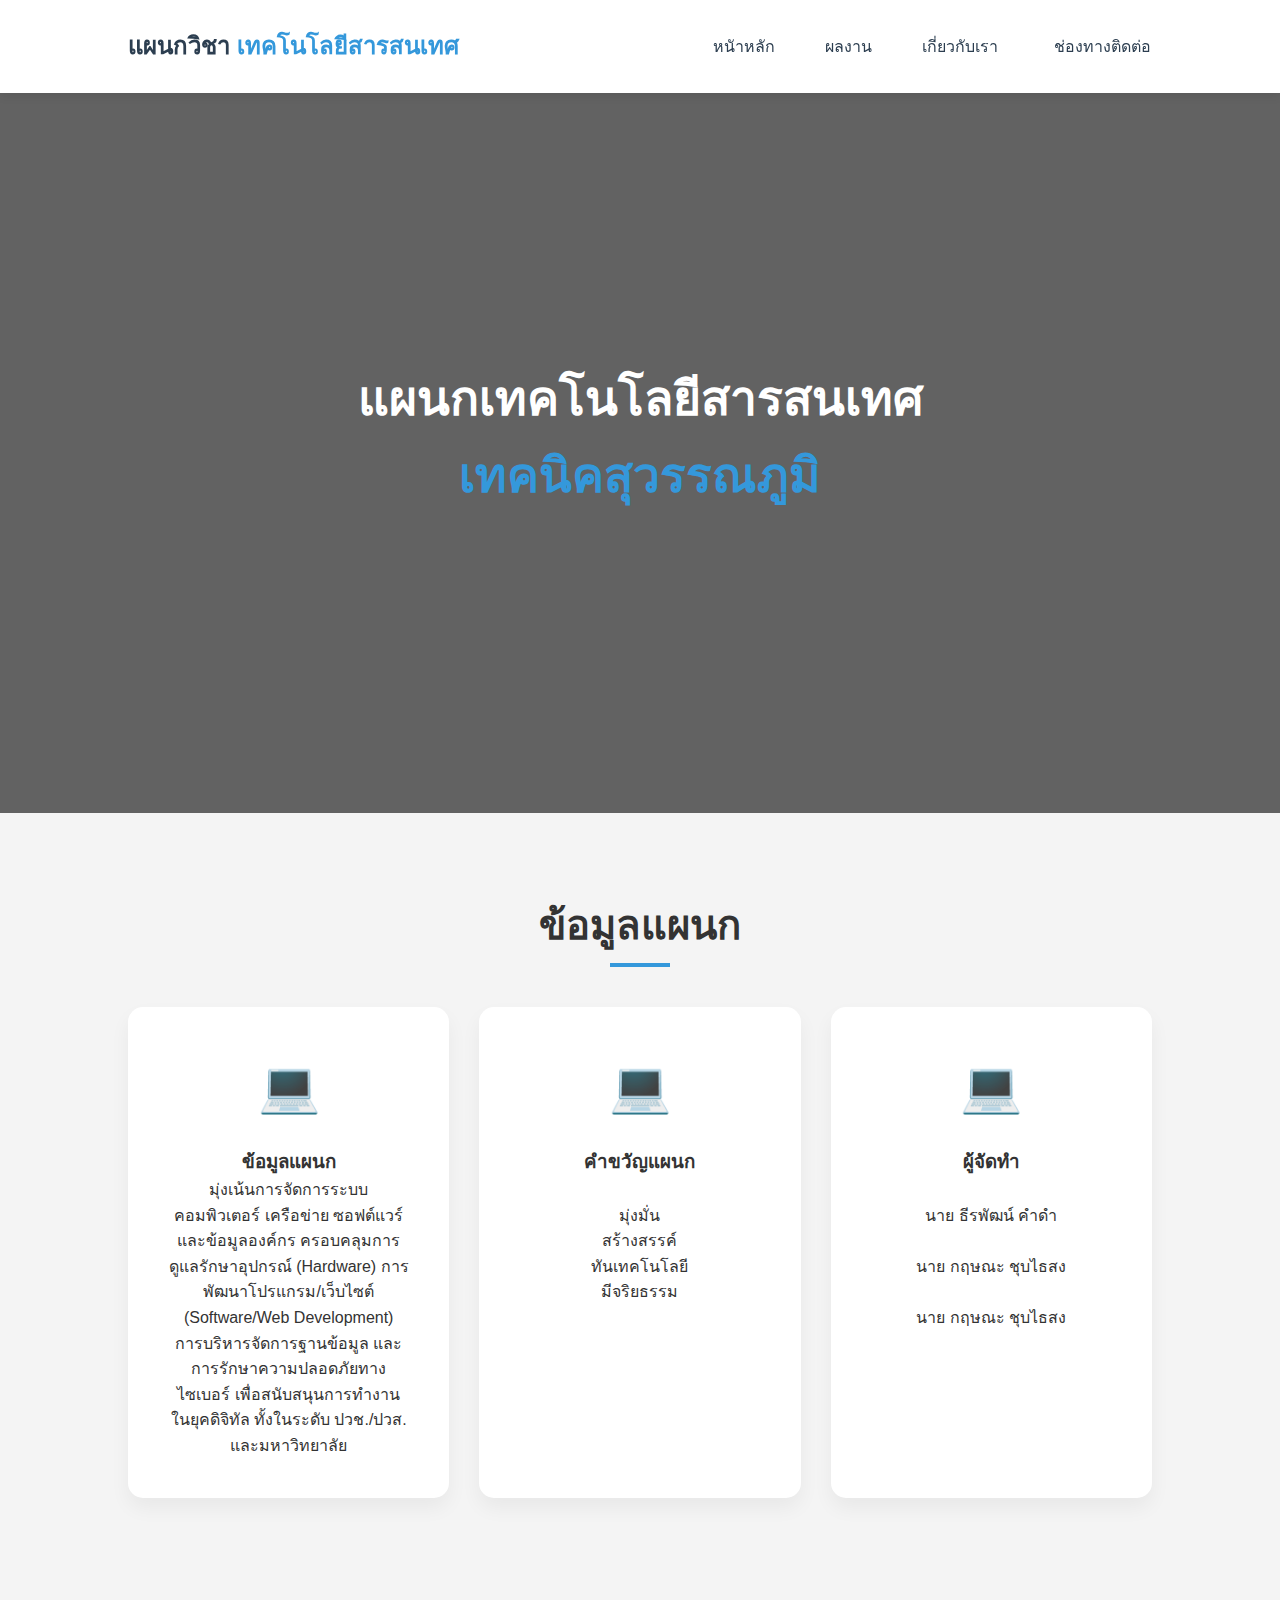
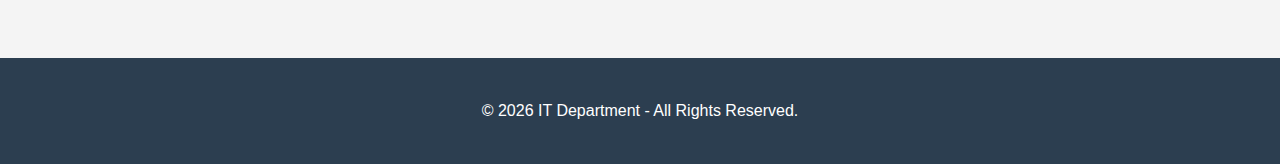
<file: index.html>
<!DOCTYPE html>
<html lang="th">
<head>
    <meta charset="UTF-8">
    <meta name="viewport" content="width=device-width, initial-scale=1.0">
    <title>IT Department | แผนกเทคโนโลยีสารสนเทศ</title>
    <link rel="stylesheet" href="style.css">
</head>
<body>

    <header>
        <nav>
            <div class="logo">แผนกวิชา <span>เทคโนโลยีสารสนเทศ</span></div>
            <ul>
                <div class="navbar">
                    <div class="dropdown">
                        <button class="dropbtn"><li><a href="#">หนัาหลัก</a></li></button>
                    </div>
                </div>
                <div class="navbar">
                    <div class="dropdown">
                        <button class="dropbtn">ผลงาน</button>
                            <div class="dropdown-content">
                               <a href="ผลงาน/te1.html">การแข่งขัน</a>
                               <a href="ผลงาน/te2.html">รางวัล</a>
                            </div>
                    </div>
                </div>
                <div class="navbar">
                    <div class="dropdown">
                        <button class="dropbtn">เกี่ยวกับเรา</button>
                            <div class="dropdown-content">
                               <a href="เกี่ยวกับเรา/to1.html">กิจกรรม</a>
                               <a href="hoom2.html">บุคลากร</a>
                               <a href="หน้าหลักสูตร/hol1.html">หนัาหลักสูตร</a>
                            </div>
                    </div>
                </div>
                <div class="navbar1">
                    <div class="dropdown2">
                        <button class="dropbtn3"><li><a href="ติดต่อเรา/ติดต่อเรา.html">ช่องทางติดต่อ</a></li></button>
                    </div>
                </div>
            </ul>
        </nav>
    </header>

    <section class="hero">
        <div class="hero-content">
            <h1>แผนกเทคโนโลยีสารสนเทศ <br><span>เทคนิคสุวรรณภูมิ</span></h1>
            <p></p>
        </div>
    </section>

    <section id="services" class="services">
    <h2 class="section-title">ข้อมูลแผนก</h2>              
    <div class="service-container">
              
            <div class="service-box">
                <a href="hoom1.html" class="hoom1"> 
                 <div class="icon">💻</div>
                 <h3>ข้อมูลแผนก</h3>
                 <p class="fod">
                    มุ่งเน้นการจัดการระบบคอมพิวเตอร์ เครือข่าย ซอฟต์แวร์ และข้อมูลองค์กร ครอบคลุมการดูแลรักษาอุปกรณ์ (Hardware)
                     การพัฒนาโปรแกรม/เว็บไซต์ (Software/Web Development) การบริหารจัดการฐานข้อมูล และการรักษาความปลอดภัยทางไซเบอร์ 
                     เพื่อสนับสนุนการทำงานในยุคดิจิทัล ทั้งในระดับ ปวช./ปวส. และมหาวิทยาลัย 
                 </p>
                 
            </div></a>
            
            <div class="service-box">
                <a href="#" class="hoom1">
                <div class="icon">💻</div>
                <h3>คำขวัญแผนก</h3>
                <br>
                <p>มุ่งมั่น</p>
                <p>สร้างสรรค์</p>
                <p>ทันเทคโนโลยี</p>
                <p>มีจริยธรรม</p>
            </div></a>
            
            <div class="service-box">
                <a href="hoom3.html" class="hoom1">
                <div class="icon">💻</div>
                <h3>ผู้จัดทำ</h3><br>
                <p>นาย ธีรพัฒน์ คำดำ</p><br>
                <p>นาย กฤษณะ ชุบไธสง</p><br>
                <p>นาย กฤษณะ ชุบไธสง</p><br>
            </div></a>
 

    </div>
    </section>
        <section id="temer">
           <div class="soon">
                
           </div>
        </section>
    
    <footer>
        <section id="rover">
        <p>&copy; 2026 IT Department - All Rights Reserved.</p>
    </section>
    </footer>
   

</body>
</html>
</file>
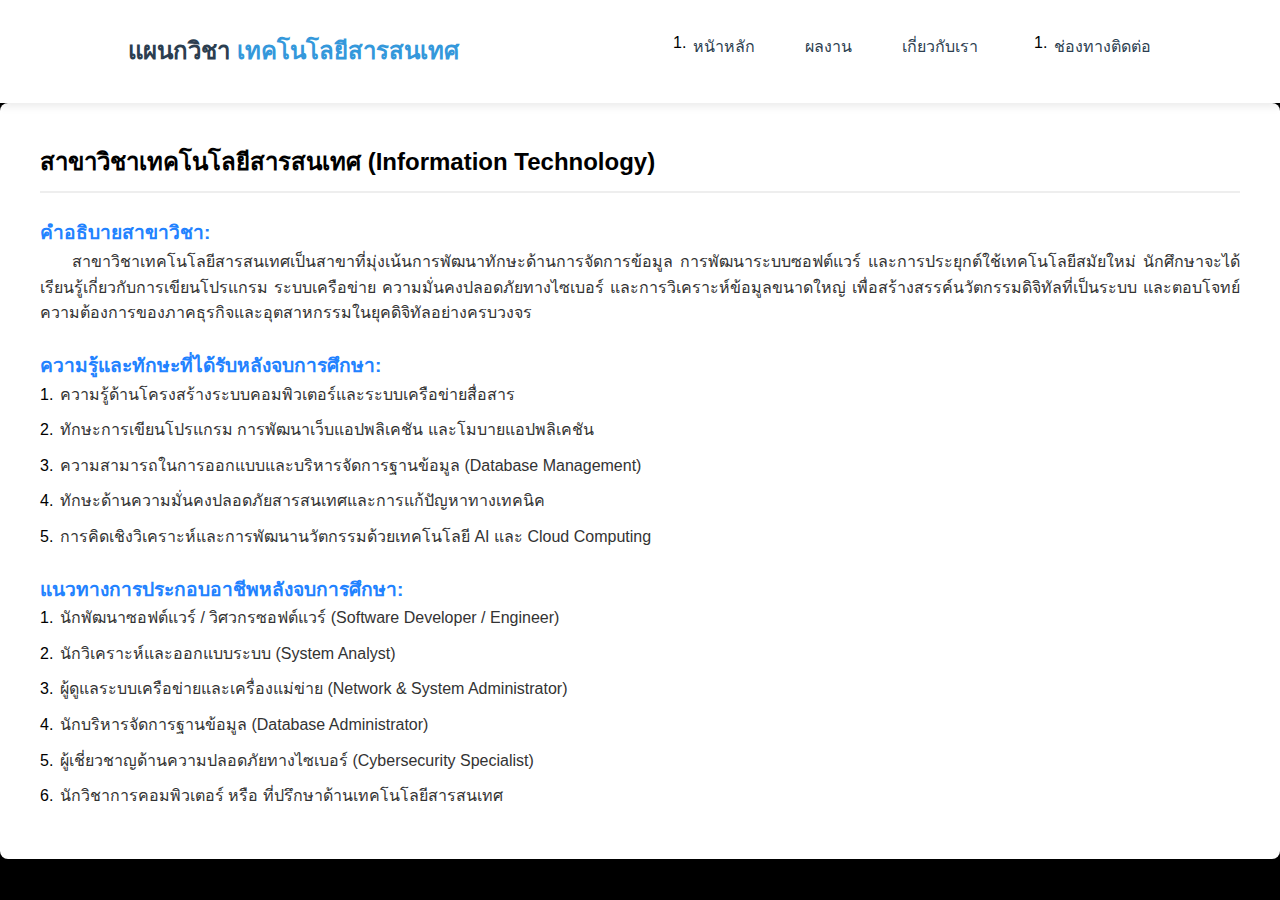
<file: hoom1.html>
<!DOCTYPE html>
<html lang="en">
<head>
    <meta charset="UTF-8">
    <meta name="viewport" content="width=device-width, initial-scale=1.0">
    <title>Document</title>
    <link rel="stylesheet" href="kim/like1.css">
</head>
<body>
     <header>
        <nav>
            <div class="logo">แผนกวิชา <span>เทคโนโลยีสารสนเทศ</span></div>
            <ul>
                <div class="navbar">
                    <div class="dropdown">
                        <button class="dropbtn"><li><a href="index.html">หนัาหลัก</a></li></button>
                    </div>
                </div>
                <div class="navbar">
                    <div class="dropdown">
                        <button class="dropbtn">ผลงาน</button>
                            <div class="dropdown-content">
                               <a href="ผลงาน/te1.html">การแข่งขัน</a>
                               <a href="ผลงาน/te2.html">รางวัล</a>
                            </div>
                    </div>
                </div>
                <div class="navbar">
                    <div class="dropdown">
                        <button class="dropbtn">เกี่ยวกับเรา</button>
                            <div class="dropdown-content">
                               <a href="เกี่ยวกับเรา/to1.html">กิจกรรม</a>
                               
                               <a href="hoom3.html">ผู้จัดทำ</a>
                               <a href="หน้าหลักสูตร/hol1.html">หนัาหลักสูตร</a>
                               
                            </div>
                    </div>
                </div>
                <div class="navbar1">
                    <div class="dropdown2">
                        <button class="dropbtn3"><li><a href="../ติดต่อเรา/ติดต่อเรา.html">ช่องทางติดต่อ</a></li></button>
                    </div>
                </div>
            </ul>
        </nav>
    </header>
     <div class="container">
    <h2>สาขาวิชาเทคโนโลยีสารสนเทศ (Information Technology)</h2>

    <h3>คำอธิบายสาขาวิชา:</h3>
    <p>
        สาขาวิชาเทคโนโลยีสารสนเทศเป็นสาขาที่มุ่งเน้นการพัฒนาทักษะด้านการจัดการข้อมูล 
        การพัฒนาระบบซอฟต์แวร์ และการประยุกต์ใช้เทคโนโลยีสมัยใหม่ นักศึกษาจะได้เรียนรู้เกี่ยวกับการเขียนโปรแกรม 
        ระบบเครือข่าย ความมั่นคงปลอดภัยทางไซเบอร์ และการวิเคราะห์ข้อมูลขนาดใหญ่ เพื่อสร้างสรรค์นวัตกรรมดิจิทัลที่เป็นระบบ 
        และตอบโจทย์ความต้องการของภาคธุรกิจและอุตสาหกรรมในยุคดิจิทัลอย่างครบวงจร
    </p>

    <h3>ความรู้และทักษะที่ได้รับหลังจบการศึกษา:</h3>
    <ul class="list-container">
        <li>ความรู้ด้านโครงสร้างระบบคอมพิวเตอร์และระบบเครือข่ายสื่อสาร</li>
        <li>ทักษะการเขียนโปรแกรม การพัฒนาเว็บแอปพลิเคชัน และโมบายแอปพลิเคชัน</li>
        <li>ความสามารถในการออกแบบและบริหารจัดการฐานข้อมูล (Database Management)</li>
        <li>ทักษะด้านความมั่นคงปลอดภัยสารสนเทศและการแก้ปัญหาทางเทคนิค</li>
        <li>การคิดเชิงวิเคราะห์และการพัฒนานวัตกรรมด้วยเทคโนโลยี AI และ Cloud Computing</li>
    </ul>

    <h3>แนวทางการประกอบอาชีพหลังจบการศึกษา:</h3>
    <ul class="list-container">
        <li>นักพัฒนาซอฟต์แวร์ / วิศวกรซอฟต์แวร์ (Software Developer / Engineer)</li>
        <li>นักวิเคราะห์และออกแบบระบบ (System Analyst)</li>
        <li>ผู้ดูแลระบบเครือข่ายและเครื่องแม่ข่าย (Network & System Administrator)</li>
        <li>นักบริหารจัดการฐานข้อมูล (Database Administrator)</li>
        <li>ผู้เชี่ยวชาญด้านความปลอดภัยทางไซเบอร์ (Cybersecurity Specialist)</li>
        <li>นักวิชาการคอมพิวเตอร์ หรือ ที่ปรึกษาด้านเทคโนโลยีสารสนเทศ</li>
    </ul>

    
</div>
</body>
</html>
</file>
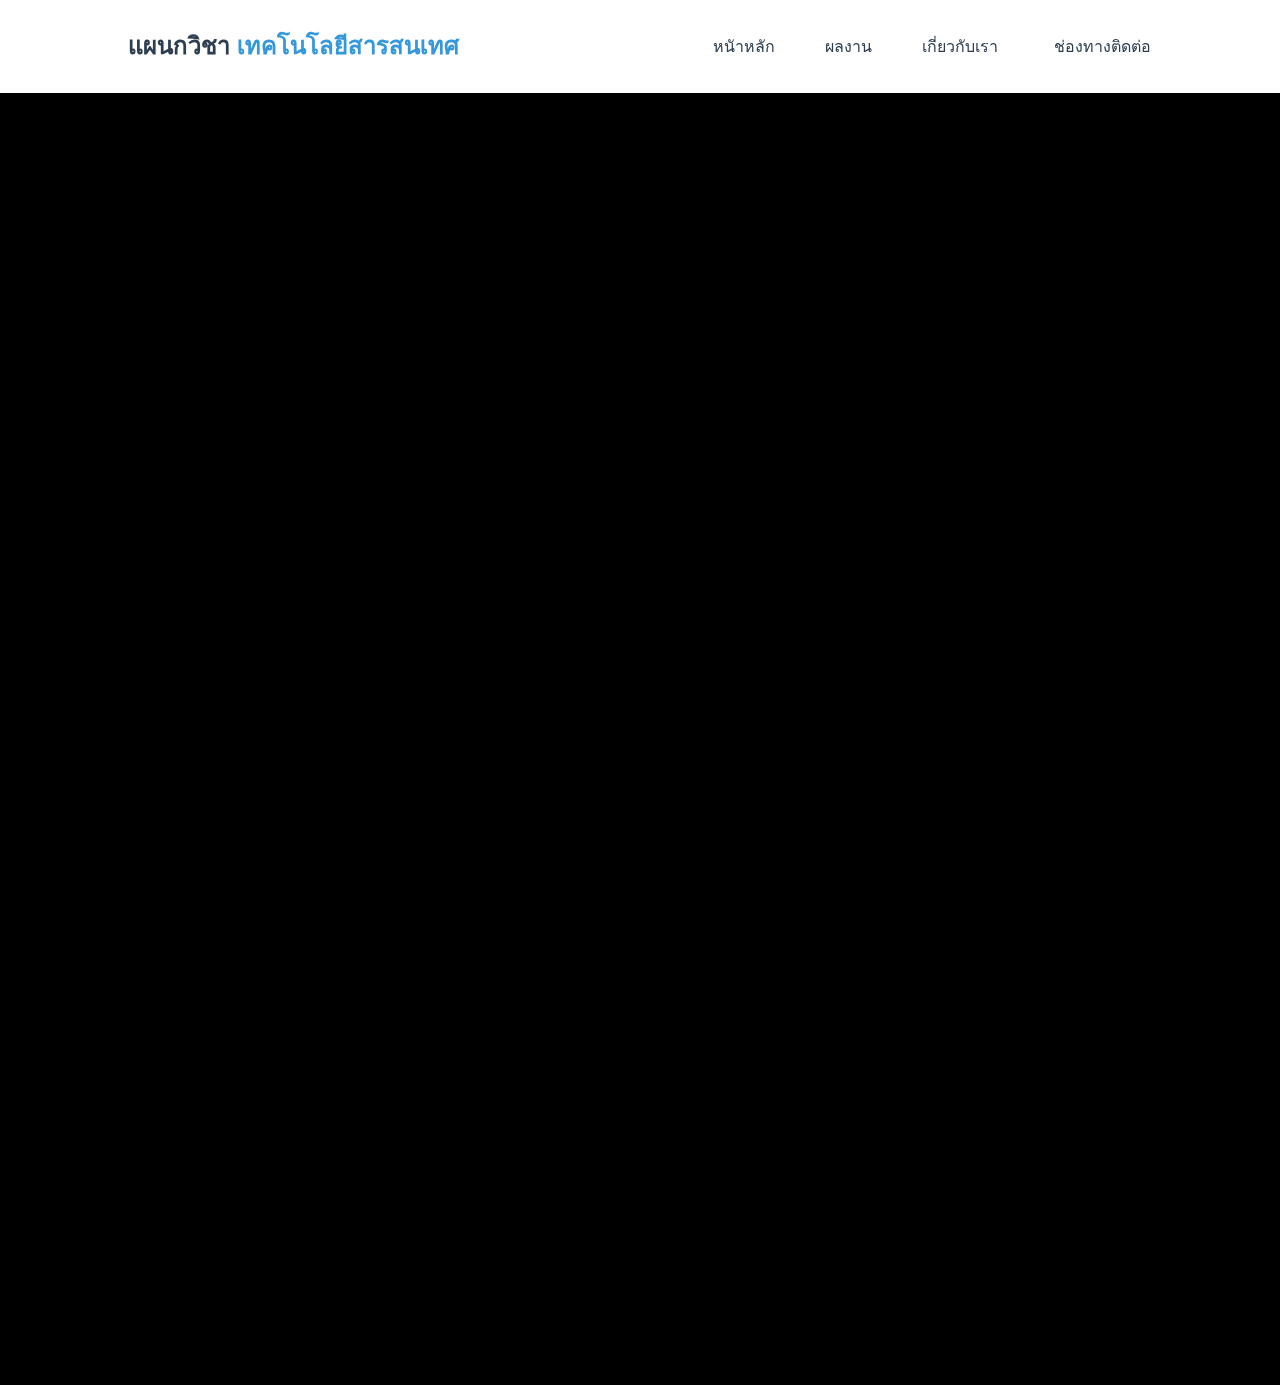
<file: hoom2.html>
<!DOCTYPE html>
<html lang="en">
<head>
    <meta charset="UTF-8">
    <meta name="viewport" content="width=device-width, initial-scale=1.0">
    <title>Document</title>
    <link rel="stylesheet" href="kim/like2.css">
    
</head>
<body>
    <header>
        <nav>
            <div class="logo">แผนกวิชา <span>เทคโนโลยีสารสนเทศ</span></div>
            <ul>
                <div class="navbar">
                    <div class="dropdown">
                        <button class="dropbtn"><li><a href="index.html">หนัาหลัก</a></li></button>
                    </div>
                </div>
                <div class="navbar">
                    <div class="dropdown">
                        <button class="dropbtn">ผลงาน</button>
                            <div class="dropdown-content">
                               <a href="ผลงาน/te1.html">การแข่งขัน</a>
                               <a href="ผลงาน/te2.html">รางวัล</a>
                            </div>
                    </div>
                </div>
                <div class="navbar">
                    <div class="dropdown">
                        <button class="dropbtn">เกี่ยวกับเรา</button>
                            <div class="dropdown-content">
                               <a href="เกี่ยวกับเรา/to1.html">กิจกรรม</a>
                               
                               <a href="hoom3.html">ผู้จัดทำ</a>
                               <a href="หน้าหลักสูตร/hol1.html">หนัาหลักสูตร</a>
                               
                            </div>
                    </div>
                </div>
                <div class="navbar1">
                    <div class="dropdown2">
                        <button class="dropbtn3"><li><a href="../ติดต่อเรา/ติดต่อเรา.html">ช่องทางติดต่อ</a></li></button>
                    </div>
                </div>
            </ul>
        </nav>
    </header>
    <div class="container">
        
            

        
        <div class="personnel-grid">
            <div class="card card-1">
                <div class="image-box">
                    <img src="op2.jpg" alt="Personnel 1">
                </div>
                <div class="info">
                    <h3>นางสาว ญา ไหดงยาง</h3>
                    <p>หัวหน้าแผนก</p>
                </div>
            </div>

            <div class="card card-2">
                <div class="image-box">
                    <img src="op1.jpg" alt="Personnel 2">
                </div>
                <div class="info">
                    <h3>นางสาว เสาวนีย์ เกิดผล</h3>
                    <p>วิชาการแผนก</p>
                </div>
            </div>

            <div class="card card-3">
                <div class="image-box">
                    <img src="op3.jpg" alt="Personnel 3">
                </div>
                <div class="info">
                    <h3>นางสาว กนวรรน ศรีโนรส</h3>
                    <p>กิจกรรมแผนก</p>
                </div>
            </div>

            <div class="card card-4">
                <div class="image-box">
                    <img src="op4.jpg" alt="Personnel 4">
                </div>
                <div class="info">
                    <h3>นางสาว เนตรนภา โพธินาม</h3>
                    <p>ธุรการแผนก</p>
                </div>
            </div>
        </div>
    </div>
</body>
</html>
</file>
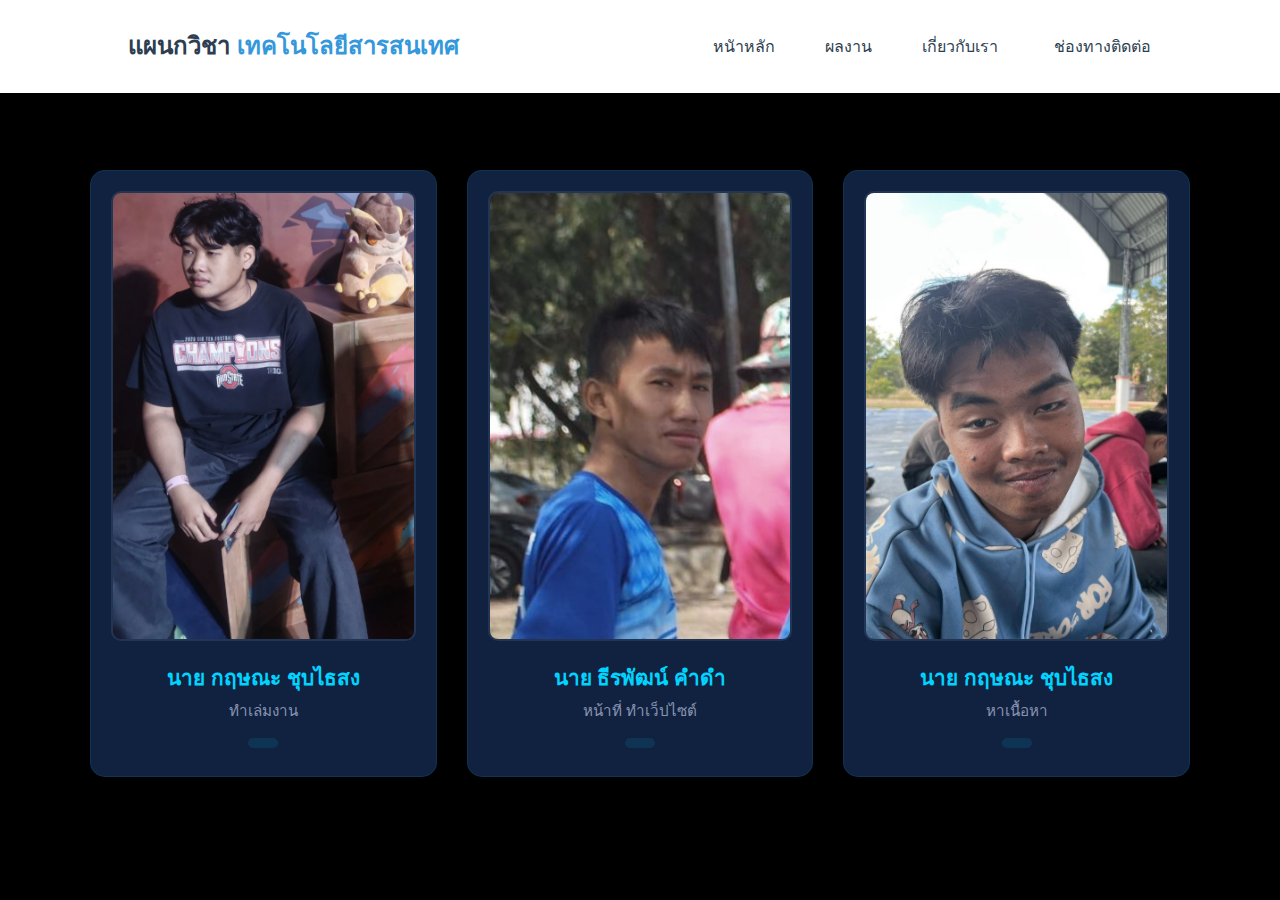
<file: hoom3.html>
<!DOCTYPE html>
<html lang="en">
<head>
    <meta charset="UTF-8">
    <meta name="viewport" content="width=device-width, initial-scale=1.0">
    <title>Document</title>
    <link rel="stylesheet" href="kim/like3.css">
   
</head>
<body>
    <header>
        <nav>
            <div class="logo">แผนกวิชา <span>เทคโนโลยีสารสนเทศ</span></div>
            <ul>
                <div class="navbar">
                    <div class="dropdown">
                        <button class="dropbtn"><li><a href="index.html">หนัาหลัก</a></li></button>
                    </div>
                </div>
                <div class="navbar">
                    <div class="dropdown">
                        <button class="dropbtn">ผลงาน</button>
                            <div class="dropdown-content">
                               <a href="ผลงาน/te1.html">การแข่งขัน</a>
                               <a href="ผลงาน/te2.html">รางวัล</a>
                            </div>
                    </div>
                </div>
                <div class="navbar">
                    <div class="dropdown">
                        <button class="dropbtn">เกี่ยวกับเรา</button>
                            <div class="dropdown-content">
                               <a href="เกี่ยวกับเรา/to1.html">กิจกรรม</a>
                               
                               <a href="#">ผู้จัดทำ</a>
                               <a href="หน้าหลักสูตร/hol1.html">หนัาหลักสูตร</a>
                               
                            </div>
                    </div>
                </div>
                <div class="navbar1">
                    <div class="dropdown2">
                        <button class="dropbtn3"><li><a href="../ติดต่อเรา/ติดต่อเรา.html">ช่องทางติดต่อ</a></li></button>
                    </div>
                </div>
            </ul>
        </nav>
    </header>
    
ิิ<br><br><br>
    <div class="team-container">
        <div class="profile-card">
            <div class="image-container">
                <img src="ty2.jpg" alt="Developer 1">
            </div>
            <div class="info">
                <h3>นาย กฤษณะ ชุบไธสง</h3>
                <p>ทำเล่มงาน</p>
                <span class="it-badge"></span>
            </div>
        </div>

        <div class="profile-card">
            <div class="image-container">
                <img src="ty1.jpg" alt="Developer 2">
            </div>
            <div class="info">
                <h3>นาย ธีรพัฒน์ คำดำ</h3>
                <p>หน้าที่ ทำเว็ปไซต์</p>
                <span class="it-badge"></span>
            </div>
        </div>

        <div class="profile-card">
            <div class="image-container">
                <img src="ty3.jpg" alt="Developer 3">
            </div>
            <div class="info">
                <h3>นาย กฤษณะ ชุบไธสง</h3>
                <p>หาเนื้อหา</p>
                <span class="it-badge"></span>
            </div>
        </div>
    </div>
</body>
</html>
</file>
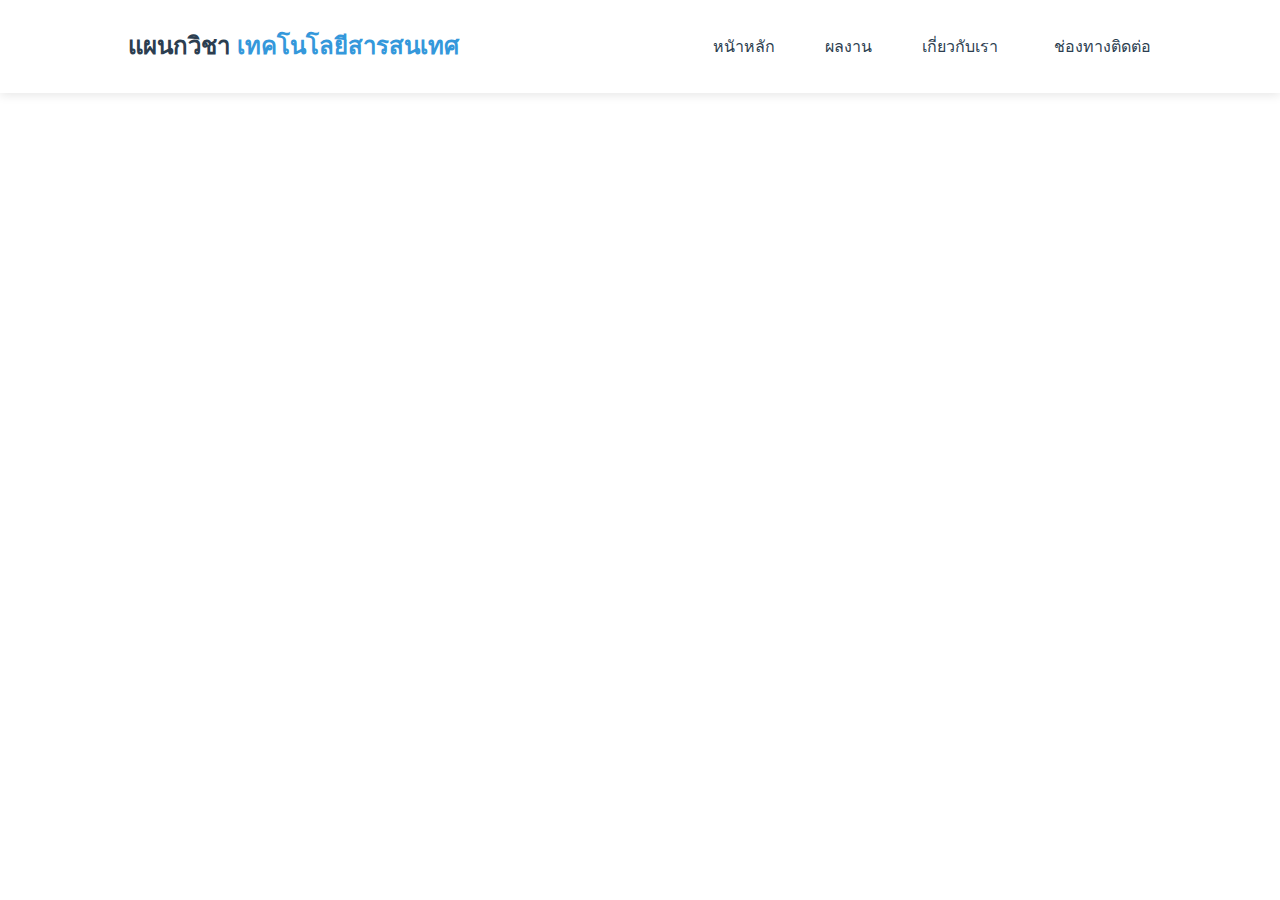
<file: กิจกรรม/วัน1.html>
<!DOCTYPE html>
<html lang="en">
<head>
    <meta charset="UTF-8">
    <meta name="viewport" content="width=device-width, initial-scale=1.0">
    <title>Document</title>
    <link rel="stylesheet" href="กิจกรรมc/วันc1.css">
</head>
<body>
   <header>
        <nav>
            <div class="logo">แผนกวิชา <span>เทคโนโลยีสารสนเทศ</span></div>
            <ul>
                <div class="navbar">
                    <div class="dropdown">
                        <button class="dropbtn"><li><a href="../index.html">หนัาหลัก</a></li></button>
                    </div>
                </div>
                <div class="navbar">
                    <div class="dropdown">
                        <button class="dropbtn">ผลงาน</button>
                            <div class="dropdown-content">
                               <a href="../ผลงาน/te1.html">การแข่งขัน</a>
                               <a href="../ผลงาน/te2.html">รางวัล</a>
                            </div>
                    </div>
                </div>
                <div class="navbar">
                    <div class="dropdown">
                        <button class="dropbtn">เกี่ยวกับเรา</button>
                            <div class="dropdown-content">
                               <a href="../เกี่ยวกับเรา/to1.html">กิจกรรม</a>
                               
                               <a href="../hoom3.html">ผู้จัดทำ</a>
                               <a href="../หน้าหลักสูตร/hol1.html">หนัาหลักสูตร</a>
                              
                            </div>
                    </div>
                </div>
                <div class="navbar1">
                    <div class="dropdown2">
                        <button class="dropbtn3"><li><a href="../ติดต่อเรา/ติดต่อเรา.html">ช่องทางติดต่อ</a></li></button>
                    </div>
                </div>
            </ul>
        </nav>
    </header>
    <main class="container">
        <div class="gallery">
            <div class="card fade-in">
                <img src="481045289_122118300902655225_1973475879940963172_n.jpg" alt="Registration">
                <div class="caption">พิธีจบการศึกษา</div>
            </div>
            
        </div>
        <main class="container">
        <div class="gallery">
            <div class="card fade-in">
                <img src="481078228_122118300944655225_3118618689811580865_n.jpg" alt="Registration">
                <div class="caption">_</div>
            </div>

            <div class="card fade-in">
                <img src="481358538_122118300914655225_8346685353588923202_n.jpg" alt="Award/Ceremony">
                <div class="caption">_</div>
            </div>

            <div class="card fade-in">
                <img src="481816192_122118301046655225_810718955681698879_n.jpg" alt="Practical Test">
                <div class="caption">_</div>
            </div>

            
        </div>
        
    </main>
        
    </main>
</body>
</html>
</file>
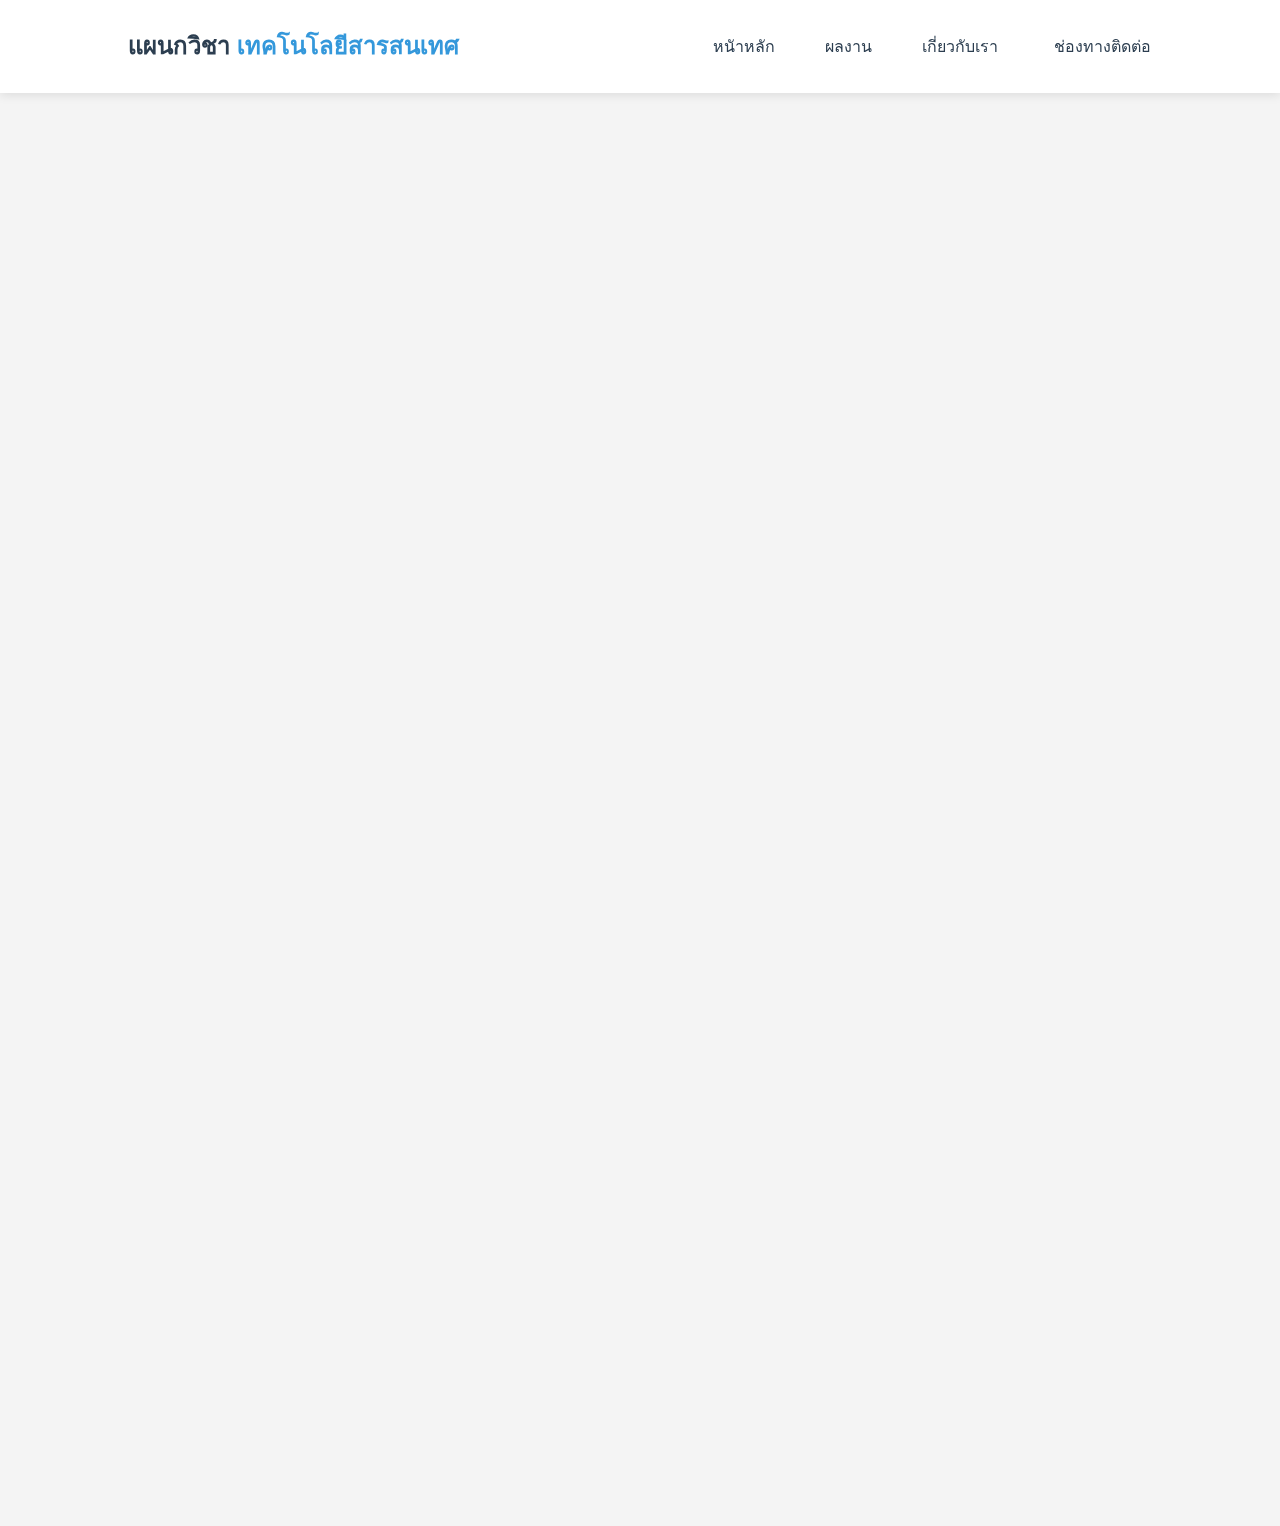
<file: กิจกรรม/วัน2.html>
<!DOCTYPE html>
<html lang="en">
<head>
    <meta charset="UTF-8">
    <meta name="viewport" content="width=device-width, initial-scale=1.0">
    <title>Document</title>
    <link rel="stylesheet" href="กิจกรรมc/วันc2.css">
</head>
<body>
    <header>
        <nav>
            <div class="logo">แผนกวิชา <span>เทคโนโลยีสารสนเทศ</span></div>
            <ul>
                <div class="navbar">
                    <div class="dropdown">
                        <button class="dropbtn"><li><a href="../index.html">หนัาหลัก</a></li></button>
                    </div>
                </div>
                <div class="navbar">
                    <div class="dropdown">
                        <button class="dropbtn">ผลงาน</button>
                            <div class="dropdown-content">
                               <a href="../ผลงาน/te1.html">การแข่งขัน</a>
                               
                            </div>
                    </div>
                </div>
                <div class="navbar">
                    <div class="dropdown">
                        <button class="dropbtn">เกี่ยวกับเรา</button>
                            <div class="dropdown-content">
                               <a href="../เกี่ยวกับเรา/to1.html">กิจกรรม</a>
                               
                               <a href="../hoom3.html">ผู้จัดทำ</a>
                               <a href="../หน้าหลักสูตร/hol1.html">หนัาหลักสูตร</a>
                            </div>
                    </div>
                </div>
                <div class="navbar1">
                    <div class="dropdown2">
                        <button class="dropbtn3"><li><a href="../ติดต่อเรา/ติดต่อเรา.html">ช่องทางติดต่อ</a></li></button>
                    </div>
                </div>
            </ul>
        </nav>
    </header>
    <main class="container">
        <div class="gallery">
            <div class="card fade-in">
                <img src="1769681417630.jpg" alt="Registration">
                <div class="caption">วันไหว้ครู</div>
            </div>
            
        </div>
        <main class="container">
        <div class="gallery">
        <div class="card fade-in">
                <img src="1769681415570.jpg" alt="Award/Ceremony">
                <div class="caption">_</div>
            </div>
        </div>
        </main>
    </main>
    
</body>
</html>
</file>
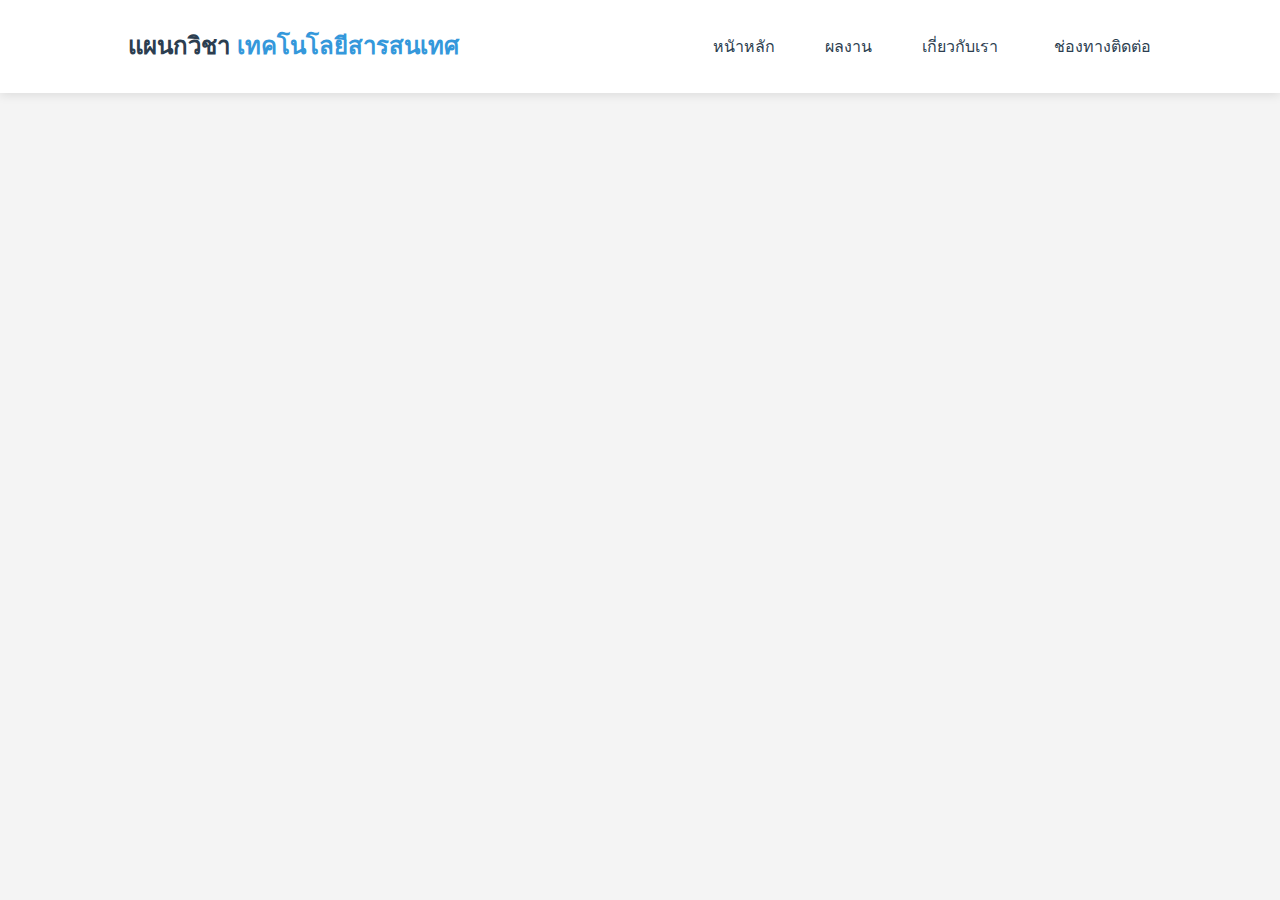
<file: กิจกรรม/วัน3.html>
<!DOCTYPE html>
<html lang="en">
<head>
    <meta charset="UTF-8">
    <meta name="viewport" content="width=device-width, initial-scale=1.0">
    <title>Document</title>
    <link rel="stylesheet" href="กิจกรรมc/วันc3.css">
</head>
<body>
    <header>
        <nav>
            <div class="logo">แผนกวิชา <span>เทคโนโลยีสารสนเทศ</span></div>
            <ul>
                <div class="navbar">
                    <div class="dropdown">
                        <button class="dropbtn"><li><a href="../index.html">หนัาหลัก</a></li></button>
                    </div>
                </div>
                <div class="navbar">
                    <div class="dropdown">
                        <button class="dropbtn">ผลงาน</button>
                            <div class="dropdown-content">
                               <a href="../ผลงาน/te1.html">การแข่งขัน</a>
                               <a href="../ผลงาน/te2.html">รางวัล</a>
                            </div>
                    </div>
                </div>
                <div class="navbar">
                    <div class="dropdown">
                        <button class="dropbtn">เกี่ยวกับเรา</button>
                            <div class="dropdown-content">
                               <a href="../เกี่ยวกับเรา/to1.html">กิจกรรม</a>
                               
                               <a href="../hoom3.html">ผู้จัดทำ</a>
                               <a href="../หน้าหลักสูตร/hol1.html">หนัาหลักสูตร</a>
                            </div>
                    </div>
                </div>
                <div class="navbar1">
                    <div class="dropdown2">
                        <button class="dropbtn3"><li><a href="../ติดต่อเรา/ติดต่อเรา.html">ช่องทางติดต่อ</a></li></button>
                    </div>
                </div>
            </ul>
        </nav>
    </header>
    <main class="container">
        <div class="gallery">
            <div class="card fade-in">
                <img src="../ผลงาน/1769681102554.jpg" alt="Registration">
                <div class="caption">แข่งขันทักษะ</div>
            </div>
            
        </div>
        <main class="container">
        <div class="gallery">
            <div class="card fade-in">
                <img src="../ผลงาน/1769681102399.jpg" alt="Registration">
                <div class="caption">_</div>
            </div>

            <div class="card fade-in">
                <img src="../ผลงาน/1769681102479.jpg" alt="Award/Ceremony">
                <div class="caption">_</div>
            </div>

            <div class="card fade-in">
                <img src="../ผลงาน/1769681102811.jpg" alt="Practical Test">
                <div class="caption">_</div>
            </div>

            
        </div>
        
    </main>
        
    </main>
</body>
</html>
</file>
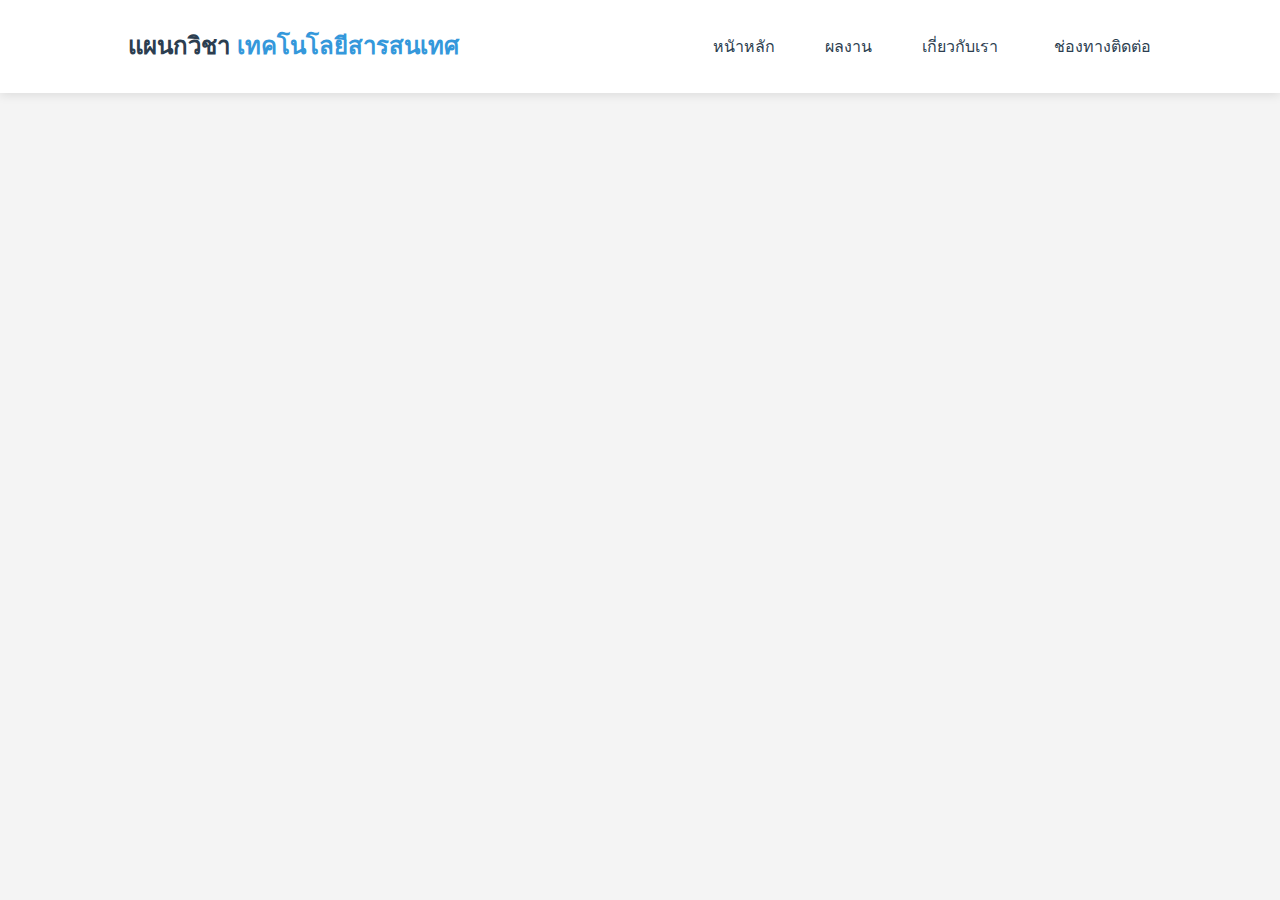
<file: กิจกรรม/วัน4.html>
<!DOCTYPE html>
<html lang="en">
<head>
    <meta charset="UTF-8">
    <meta name="viewport" content="width=device-width, initial-scale=1.0">
    <title>Document</title>
    <link rel="stylesheet" href="กิจกรรมc/วันc4.css">
</head>
<body>
   <header>
        <nav>
            <div class="logo">แผนกวิชา <span>เทคโนโลยีสารสนเทศ</span></div>
            <ul>
                <div class="navbar">
                    <div class="dropdown">
                        <button class="dropbtn"><li><a href="../index.html">หนัาหลัก</a></li></button>
                    </div>
                </div>
                <div class="navbar">
                    <div class="dropdown">
                        <button class="dropbtn">ผลงาน</button>
                            <div class="dropdown-content">
                               <a href="../ผลงาน/te1.html">การแข่งขัน</a>
                               <a href="../ผลงาน/te2.html">รางวัล</a>
                            </div>
                    </div>
                </div>
                <div class="navbar">
                    <div class="dropdown">
                        <button class="dropbtn">เกี่ยวกับเรา</button>
                            <div class="dropdown-content">
                               <a href="../เกี่ยวกับเรา/to1.html">กิจกรรม</a>
                               
                               <a href="../hoom3.html">ผู้จัดทำ</a>
                               <a href="../หน้าหลักสูตร/hol1.html">หนัาหลักสูตร</a>
                            </div>
                    </div>
                </div>
                <div class="navbar1">
                    <div class="dropdown2">
                        <button class="dropbtn3"><li><a href="../ติดต่อเรา/ติดต่อเรา.html">ช่องทางติดต่อ</a></li></button>
                    </div>
                </div>
            </ul>
        </nav>
    </header>
    <main class="container">
        <div class="gallery">
            <div class="card fade-in">
                <img src="1769739568040.jpg" alt="Registration">
                <div class="caption">สอนหลักสูตรวิชาชีพระยะสั้น</div>
            </div>
            
        </div>
        <main class="container">
        <div class="gallery">
            <div class="card fade-in">
                <img src="1769681470154.jpg" alt="Registration">
                <div class="caption">_</div>
            </div>

            <div class="card fade-in">
                <img src="1769681484692.jpg" alt="Award/Ceremony">
                <div class="caption">_</div>
            </div>

            <div class="card fade-in">
                <img src="1769739590442.jpg" alt="Practical Test">
                <div class="caption">_</div>
            </div>

            
        </div>
        
    </main>
        
    </main>
</body>
</html>
</file>
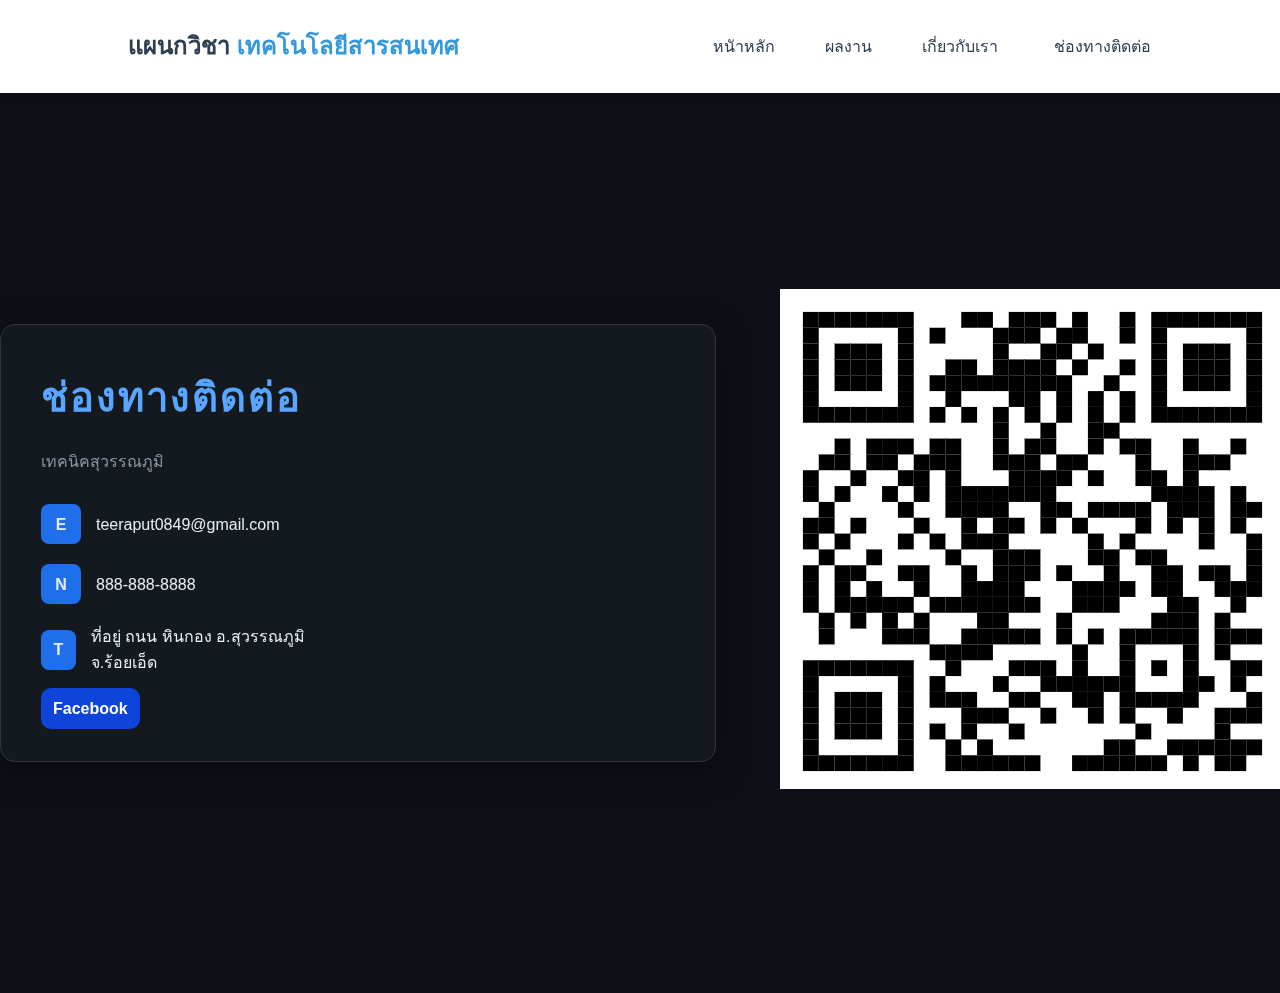
<file: ติดต่อเรา/ติดต่อเรา.html>
<!DOCTYPE html>
<html lang="en">
<head>
    <meta charset="UTF-8">
    <meta name="viewport" content="width=device-width, initial-scale=1.0">
    <title>Document</title>
    <link rel="stylesheet" href="like.css">
</head>

<body>
    <header>
        <nav>
            <div class="logo">แผนกวิชา <span>เทคโนโลยีสารสนเทศ</span></div>
            <ul>
                <div class="navbar">
                    <div class="dropdown">
                        <button class="dropbtn"><li><a href="../index.html">หนัาหลัก</a></li></button>
                    </div>
                </div>
                <div class="navbar">
                    <div class="dropdown">
                        <button class="dropbtn">ผลงาน</button>
                            <div class="dropdown-content">
                               <a href="../ผลงาน/te1.html">การแข่งขัน</a>
                               <a href="../ผลงาน/te2.html">รางวัล</a>
                            </div>
                    </div>
                </div>
                <div class="navbar">
                    <div class="dropdown">
                        <button class="dropbtn">เกี่ยวกับเรา</button>
                            <div class="dropdown-content">
                               <a href="../เกี่ยวกับเรา/to1.html">กิจกรรม</a>
                              
                               <a href="../hoom3.html">ผู้จัดทำ</a>
                               <a href="../หน้าหลักสูตร/hol1.html">หนัาหลักสูตร</a>
                            </div>
                    </div>
                </div>
                <div class="navbar1">
                    <div class="dropdown2">
                        <button class="dropbtn3"><li><a href="../ติดต่อเรา/ติดต่อเรา.html">ช่องทางติดต่อ</a></li></button>
                    </div>
                </div>
            </ul>
        </nav>
    </header>
     
    <div class="fin">
           <a href="../index.html" class="soker"><</a>
    <div class="contact-container">
        <div class="contact-info">
            <h2>ช่องทางติดต่อ</h2>
            <p>เทคนิคสุวรรณภูมิ</p>
            
            <div class="info-item">
                <div class="icon">E</div>
                <span>teeraput0849@gmail.com</span>
            </div>
            
            <div class="info-item">
                <div class="icon">N</div>
                <span>888-888-8888</span>
            </div>
            
            <div class="info-item">
                <div class="icon">T</div>
                <span>ที่อยู่ ถนน หินกอง อ.สุวรรณภูมิ จ.ร้อยเอ็ด</span>
            </div>
                <a href="https://www.facebook.com/profile.php?id=61569656760314&locale=th_TH" class="btn-submit" target="_blank">Facebook</a>
                

         <div class="contact-form">
            <form action="#">

                
            </form>
         </div>
    </div>
                
    </div><div class="vob">
                   <img src="qrcode_305373083_4a7c52b1456ac63efbd17ba54c06a2bb.png" alt="">
                </div>
</body>
</html>
</file>
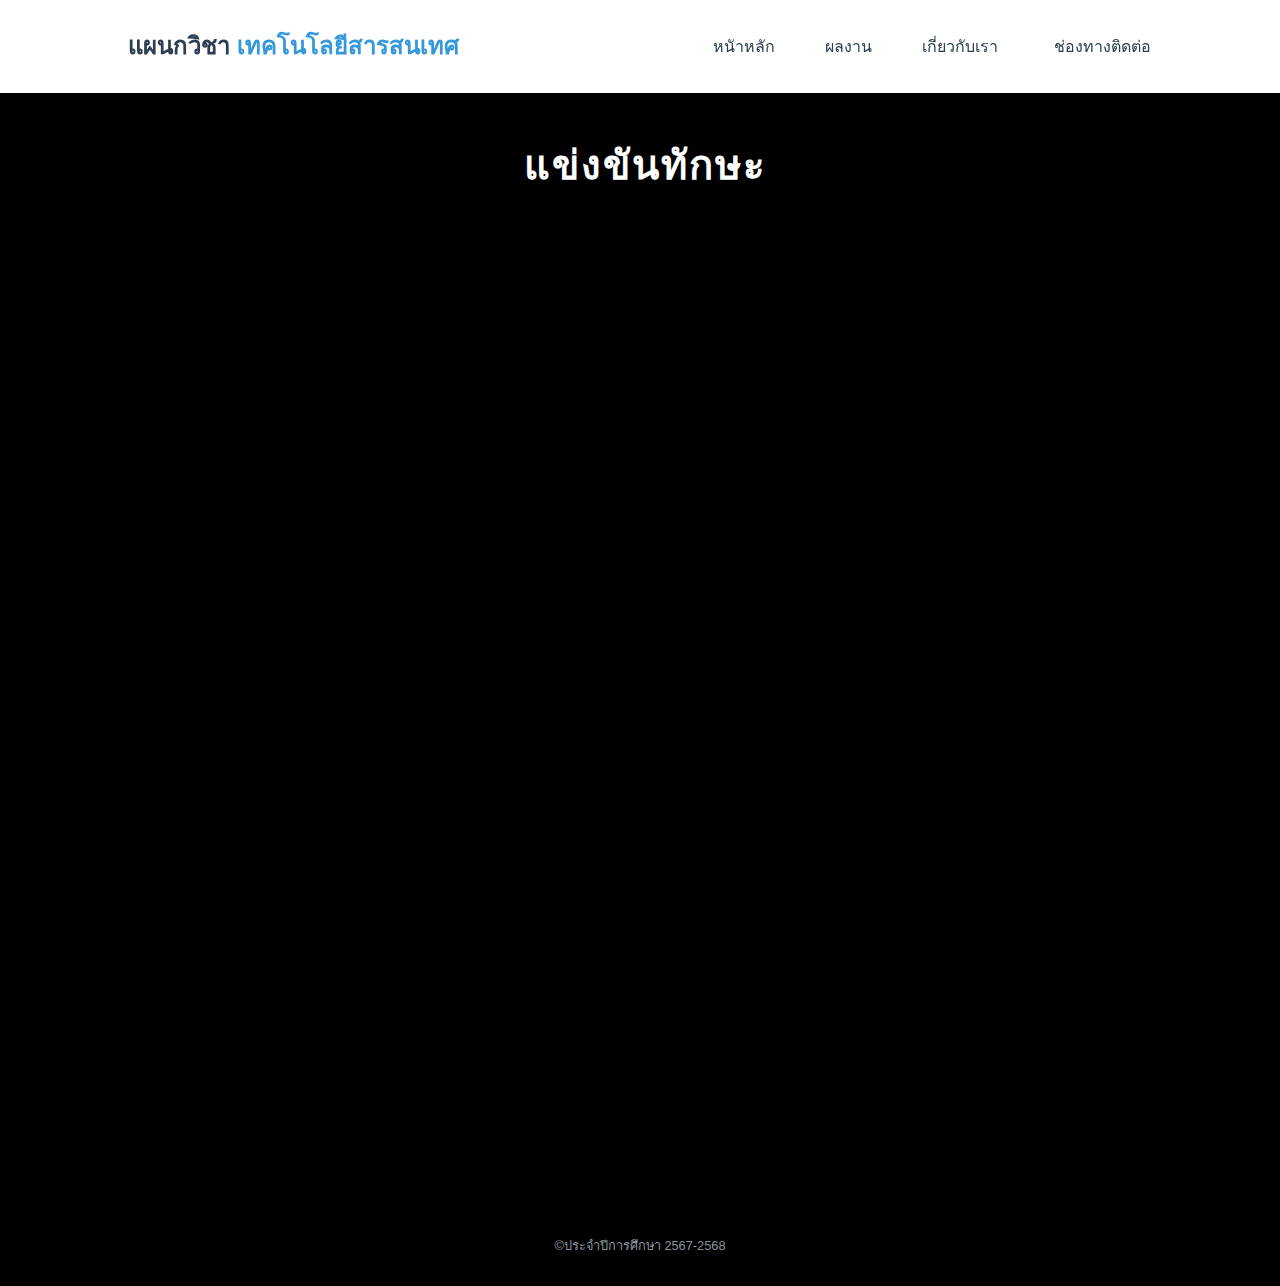
<file: ผลงาน/te1.html>
<!DOCTYPE html>
<html lang="en">
<head>
    <meta charset="UTF-8">
    <meta name="viewport" content="width=device-width, initial-scale=1.0">
    <title>Document</title>
    <link rel="stylesheet" href="ผลงานc/tec1.css">
    
</head>
<body>
    <header>
        <nav>
            <div class="logo">แผนกวิชา <span>เทคโนโลยีสารสนเทศ</span></div>
            <ul>
                <div class="navbar">
                    <div class="dropdown">
                        <button class="dropbtn"><li><a href="../index.html">หนัาหลัก</a></li></button>
                    </div>
                </div>
                <div class="navbar">
                    <div class="dropdown">
                        <button class="dropbtn">ผลงาน</button>
                            <div class="dropdown-content">
                               <a href="../ผลงาน/te1.html">การแข่งขัน</a>
                               <a href="../ผลงาน/te2.html">รางวัล</a>
                            </div>
                    </div>
                </div>
                <div class="navbar">
                    <div class="dropdown">
                        <button class="dropbtn">เกี่ยวกับเรา</button>
                            <div class="dropdown-content">
                               <a href="../เกี่ยวกับเรา/to1.html">กิจกรรม</a>
                               
                               <a href="../hoom3.html">ผู้จัดทำ</a>
                               <a href="../หน้าหลักสูตร/hol1.html">หนัาหลักสูตร</a>
                            </div>
                    </div>
                </div>
                <div class="navbar1">
                    <div class="dropdown2">
                        <button class="dropbtn3"><li><a href="../ติดต่อเรา/ติดต่อเรา.html">ช่องทางติดต่อ</a></li></button>
                    </div>
                </div>
            </ul>
        </nav>
    </header>
    
    

    <main class="container"><div class="xxo">
        <h1>แข่งขันทักษะ</h1>
        </div>
        <div class="gallery">
            <div class="card fade-in">
                <img src="ผลงาน1.jpg" alt="Registration">
                <div class="caption">จุดลงทะเบียนกิจกรรม</div>
            </div>

            <div class="card fade-in">
                <img src="ผลงาน2.jpg" alt="Award/Ceremony">
                <div class="caption">ถ่ายอบรม</div>
            </div>

            <div class="card fade-in">
                <img src="ผลงาน3.jpg" alt="Practical Test">
                <div class="caption">การติดตั้งทดสอบคอมพิวเตอร์</div>
            </div>

            <div class="card fade-in">
                <img src="ผลงาน4.jpg" alt="Team">
                <div class="caption">อบรมนักเรียนและนักศึกษา</div>
            </div>

            <div class="card fade-in">
                <img src="1769681102399.jpg" alt="Team">
                <div class="caption">การติดตั้งทดสอบคอมพิวเตอร์</div>
            </div>
            <div class="card fade-in">
                <img src="1769681102045.jpg" alt="Team">
                <div class="caption">จุดลงทะเบียนกิจกรรม</div>
            </div>
            <div class="card fade-in">
                <img src="1769681102554.jpg" alt="Team">
                <div class="caption">อบรมนักเรียนและนักศึกษา</div>
            </div>

            <div class="card fade-in">
                <img src="cv3.jpg" alt="Team">
                <div class="caption">ทบทวนเนื้อหา</div>
            </div>
            <div class="card fade-in">
                <img src="1769681413268.jpg" alt="Team">
                <div class="caption">เตรียมตัวการแข่งขัน</div>
            </div>
        </div>
        
    </main>

    <footer>
        <p>&copy;ประจำปีการศึกษา 2567-2568</p>
    </footer>
</body>
</html>
</file>
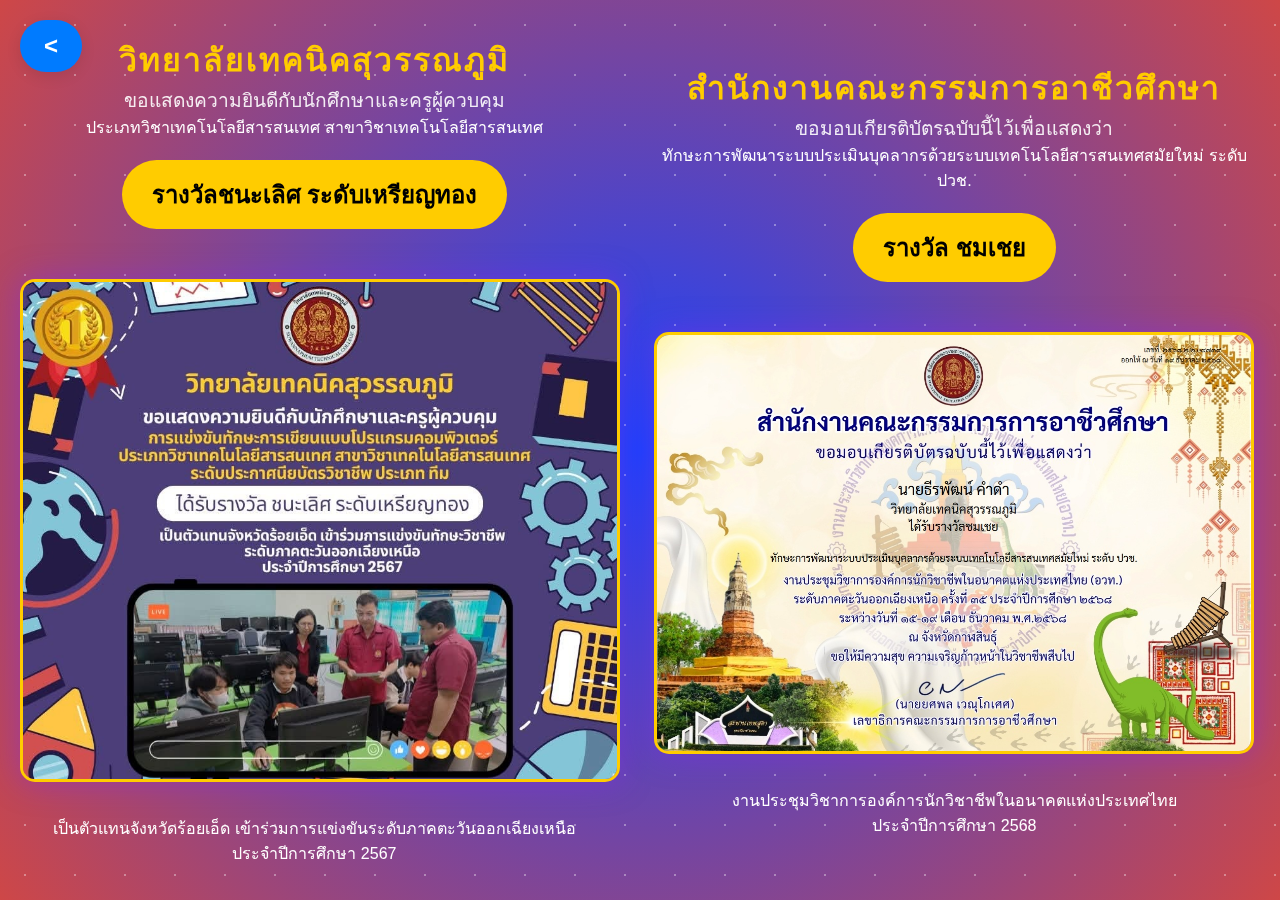
<file: ผลงาน/te2.html>
<!DOCTYPE html>
<html lang="en">
<head>
    <meta charset="UTF-8">
    <meta name="viewport" content="width=device-width, initial-scale=1.0">
    <title>Document</title>
    <link rel="stylesheet" href="ผลงานc/tec2.css">
   
<body>
    <a href="../index.html" class="sokw2"><</a>
    <div class="stars-container"></div> <div class="container">
        <header class="fade-in">
            <h1>วิทยาลัยเทคนิคสุวรรณภูมิ</h1>
            <p class="subtitle">ขอแสดงความยินดีกับนักศึกษาและครูผู้ควบคุม</p>
        </header>

        <main>
            <div class="card slide-up">
                <h2 class="category"></h2>
                <p>ประเภทวิชาเทคโนโลยีสารสนเทศ สาขาวิชาเทคโนโลยีสารสนเทศ</p>
                
                <div class="award-badge pulse">
                    รางวัลชนะเลิศ ระดับเหรียญทอง
                </div>

                <div class="image-wrapper float-animation">
                    <img src="kol.jpg" alt="Winner Team" class="main-photo">
                    <div class="glow-effect"></div>
                </div>

                <div class="footer-text">
                    <p>เป็นตัวแทนจังหวัดร้อยเอ็ด เข้าร่วมการแข่งขันระดับภาคตะวันออกเฉียงเหนือ</p>
                    <p>ประจำปีการศึกษา 2567</p>
                </div>
            </div>
        </main>
    </div>
    <form action="">
        <div class="stars-container"></div> <div class="container">
        <header class="fade-in">
            <h1>สำนักงานคณะกรรมการอาชีวศึกษา</h1>
            <p class="subtitle">ขอมอบเกียรติบัตรฉบับนี้ไว้เพื่อแสดงว่า</p>
        </header>

        <main>
            <div class="card slide-up">
                <h2 class="category"></h2>
                <p>ทักษะการพัฒนาระบบประเมินบุคลากรด้วยระบบเทคโนโลยีสารสนเทศสมัยใหม่ ระดับ ปวช.</p>
                
                <div class="award-badge pulse">
                    รางวัล ชมเชย
                </div>

                <div class="image-wrapper float-animation">
                    <img src="kol1.jpg" alt="Winner Team" class="main-photo">
                    <div class="glow-effect"></div>
                </div>

                <div class="footer-text">
                    <p>งานประชุมวิชาการองค์การนักวิชาชีพในอนาคตแห่งประเทศไทย</p>
                    <p>ประจำปีการศึกษา 2568</p>
                </div>
            </div>
        </main>
    </div>
    </form>
</body>
</html>
</file>
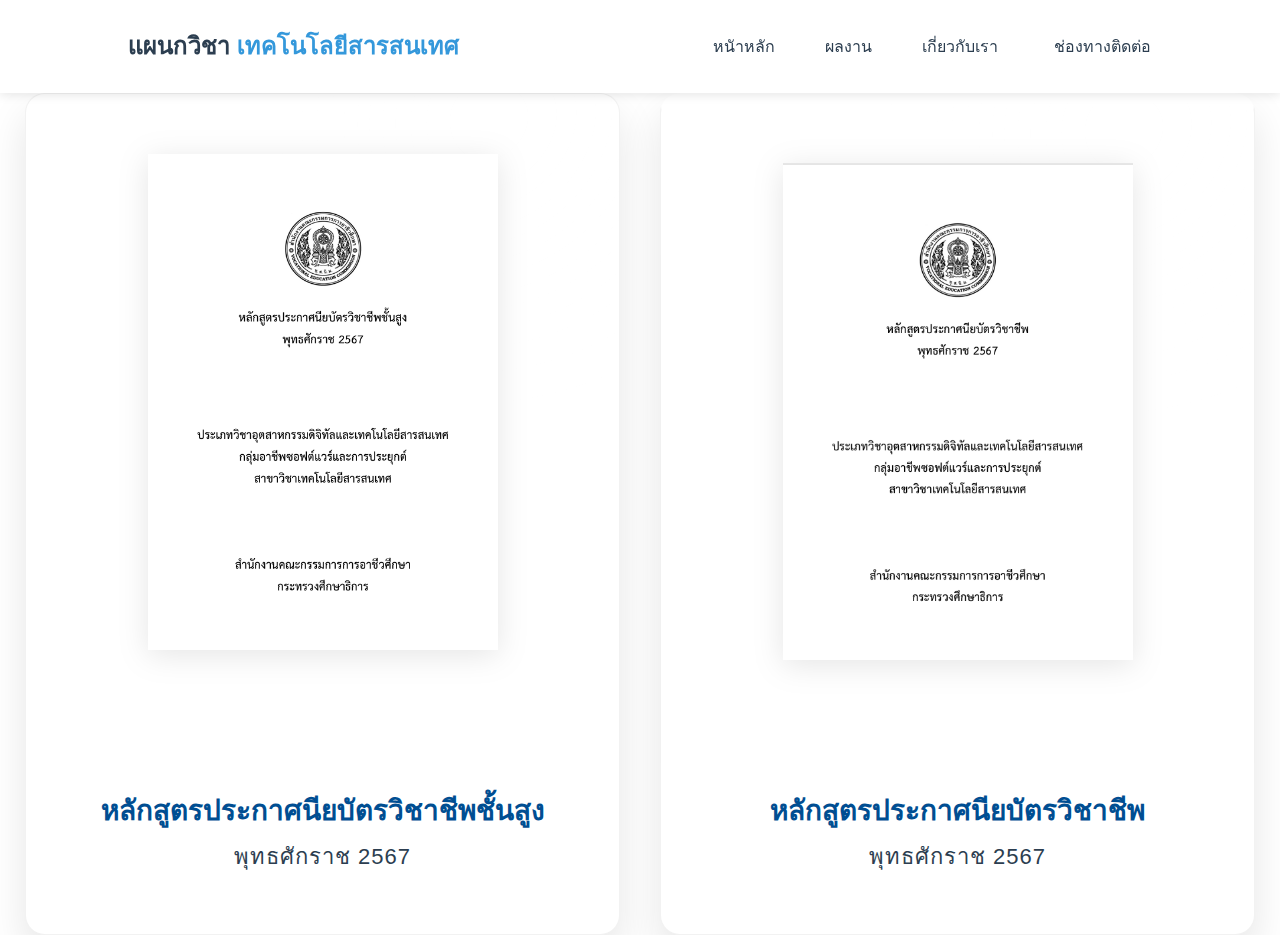
<file: หน้าหลักสูตร/hol1.html>
<!DOCTYPE html>
<html lang="th">
<head>
    <meta charset="UTF-8">
    <meta name="viewport" content="width=device-width, initial-scale=1.0">
    <title>Curriculum Cover IT Style</title>
    <link rel="stylesheet" href="holc/holc1.css">
    
</head>
<body>
    <header>
        <nav>
            <div class="logo">แผนกวิชา <span>เทคโนโลยีสารสนเทศ</span></div>
            <ul>
                <div class="navbar">
                    <div class="dropdown">
                        <button class="dropbtn"><li><a href="../index.html">หนัาหลัก</a></li></button>
                    </div>
                </div>
                <div class="navbar">
                    <div class="dropdown">
                        <button class="dropbtn">ผลงาน</button>
                            <div class="dropdown-content">
                               <a href="../ผลงาน/te1.html">การแข่งขัน</a>
                               <a href="../ผลงาน/te2.html">รางวัล</a>
                            </div>
                    </div>
                </div>
                <div class="navbar">
                    <div class="dropdown">
                        <button class="dropbtn">เกี่ยวกับเรา</button>
                            <div class="dropdown-content">
                               <a href="../เกี่ยวกับเรา/to1.html">กิจกรรม</a>
                               
                               <a href="../hoom3.html">ผู้จัดทำ</a>
                               <a href="#">หนัาหลักสูตร</a>
                               
                            </div>
                    </div>
                </div>
                <div class="navbar1">
                    <div class="dropdown2">
                        <button class="dropbtn3"><li><a href="../ติดต่อเรา/ติดต่อเรา.html">ช่องทางติดต่อ</a></li></button>
                    </div>
                </div>
            </ul>
        </nav>
    </header>

    <div class="container">


        <a href="67วิชาชีพ3.pdf" class="for1">
        <section class="cover-page">
            <div class="header-logo">
                <img src="soor1.png" alt="OVEC Logo">
            </div>
            
            <div class="title-section">
                <h1>หลักสูตรประกาศนียบัตรวิชาชีพชั้นสูง</h1>
                <p class="year">พุทธศักราช 2567</p>
            </div>
        </section>
    </a>


        <a href="67วิชาชีพ2.pdf" class="for1">
        <section class="cover-page vocational">
            <div class="header-logo">
                <img src="soor2.png" alt="OVEC Logo">
            </div>

            <div class="title-section">
                <h1>หลักสูตรประกาศนียบัตรวิชาชีพ</h1>
                <p class="year">พุทธศักราช 2567</p>
            </div>
        </section>
    </a>


    </div>

</body>
</html>
</file>
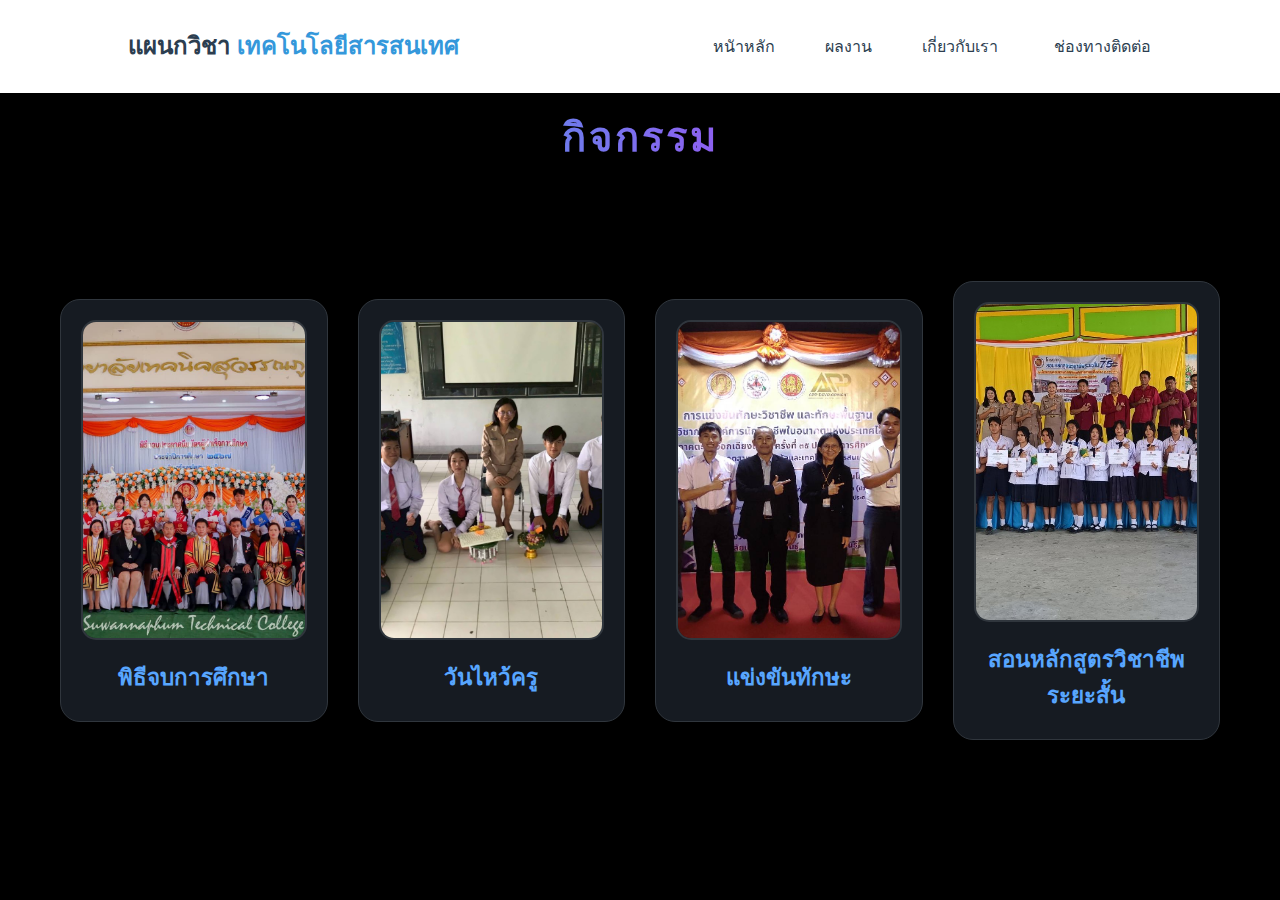
<file: เกี่ยวกับเรา/to1.html>
<!DOCTYPE html>
<html lang="en">
<head>
    <meta charset="UTF-8">
    <meta name="viewport" content="width=device-width, initial-scale=1.0">
    <title>Document</title>
    
    <link rel="stylesheet" href="เกี่ยวกับเราc/toc1.css">
</head>
<body>
    <header>
        <nav>
            <div class="logo">แผนกวิชา <span>เทคโนโลยีสารสนเทศ</span></div>
            <ul>
                <div class="navbar">
                    <div class="dropdown">
                        <button class="dropbtn"><li><a href="../index.html">หนัาหลัก</a></li></button>
                    </div>
                </div>
                <div class="navbar">
                    <div class="dropdown">
                        <button class="dropbtn">ผลงาน</button>
                            <div class="dropdown-content">
                               <a href="../ผลงาน/te1.html">การแข่งขัน</a>
                               <a href="../ผลงาน/te2.html">รางวัล</a>
                            </div>
                    </div>
                </div>
                <div class="navbar">
                    <div class="dropdown">
                        <button class="dropbtn">เกี่ยวกับเรา</button>
                            <div class="dropdown-content">
                               <a href="../เกี่ยวกับเรา/to1.html">กิจกรรม</a>
                               
                               <a href="../hoom3.html">ผู้จัดทำ</a>
                               <a href="../หน้าหลักสูตร/hol1.html">หนัาหลักสูตร</a>
                               
                            </div>
                    </div>
                </div>
                <div class="navbar1">
                    <div class="dropdown2">
                        <button class="dropbtn3"><li><a href="../ติดต่อเรา/ติดต่อเรา.html">ช่องทางติดต่อ</a></li></button>
                    </div>
                </div>
            </ul>
        </nav>
    </header>
    <h1>กิจกรรม</h1>
    <p class="subtitle"></p>

    <div class="team-grid">
        
        <a href="../กิจกรรม/วัน1.html" class="dop">
        <div class="member-card">
            <div class="image-wrapper">
                <img src="../กิจกรรม/481045289_122118300902655225_1973475879940963172_n.jpg" alt="Developer 1">
            </div>
            <div class="info">
                <h3>พิธีจบการศึกษา</h3>
                
            </div>
        </div></a>

        <a href="../กิจกรรม/วัน2.html" class="dop">
        <div class="member-card">
            <div class="image-wrapper">
                <img src="../กิจกรรม/1769681415570.jpg" alt="Developer 2">
            </div>
            <div class="info">
                <h3>วันไหว้ครู</h3>
                
            </div>
        </div></a>

        <a href="../กิจกรรม/วัน3.html" class="dop">
        <div class="member-card">
            <div class="image-wrapper">
                <img src="../ผลงาน/1769681102811.jpg" alt="Developer 3">
            </div>
            <div class="info">
                <h3>แข่งขันทักษะ</h3>
                
            </div>
        </div></a>

        <a href="../กิจกรรม/วัน4.html" class="dop">
        <div class="member-card">
            <div class="image-wrapper">
                <img src="../กิจกรรม/1769739568040.jpg" alt="Advisor">
            </div>
            <div class="info">
                <h3>สอนหลักสูตรวิชาชีพระยะสั้น</h3>
               
            </div>
        </div></a>

    </div>
</body>
</html>
</file>
<file: style.css>
.hero {
    height: 80vh;
    background: linear-gradient(rgba(0,0,0,0.6), rgba(0,0,0,0.6)), 
                url('https://images.unsplash.com/photo-1518770660439-4636190af475?auto=format&fit=crop&w=1350&q=80');
    background-size: cover;
    background-position: center;
    display: flex;
    align-items: center;
    justify-content: center;
    text-align: center;
    color: white;
}

.hero-content h1 {
    font-size: 3rem;
    margin-bottom: 20px;
}

.hero-content h1 span {
    color: #3498db;
}

.hero-content p {
    font-size: 1.2rem;
    margin-bottom: 30px;
    max-width: 600px;
    margin-left: auto;
    margin-right: auto;
}

.btn {
    display: inline-block;
    background: #3498db;
    color: white;
    padding: 12px 30px;
    text-decoration: none;
    border-radius: 50px;
    transition: 0.3s;
}

.btn:hover {
    background: #2980b9;
    transform: translateY(-3px);
}

/* Services Section */
.services {
    padding: 80px 10%;
    text-align: center;
}

.section-title {
    font-size: 2.5rem;
    margin-bottom: 50px;
    position: relative;
}

.section-title::after {
    content: '';
    width: 60px;
    height: 4px;
    background: #3498db;
    position: absolute;
    bottom: -10px;
    left: 50%;
    transform: translateX(-50%);
}

.service-container {
    display: grid;
    grid-template-columns: repeat(auto-fit, minmax(300px, 1fr));
    gap: 30px;
}

.service-box {
    background: white;
    padding: 40px;
    border-radius: 15px;
    box-shadow: 0 10px 20px rgba(0,0,0,0.05);
    transition: 0.3s;
}

.service-box:hover {
    transform: translateY(-10px);
    box-shadow: 0 15px 30px rgba(0,0,0,0.1);
}

.service-box .icon {
    font-size: 50px;
    margin-bottom: 20px;
}

/* Footer */
footer {
    background: #2c3e50;
    color: white;
    text-align: center;
    padding: 40px 0;
}
.service-link{
    text-decoration: none;
    background: rgb(67, 202, 255);
    color: #ffffff;
    padding: 15px;
    border-radius: 30px;
    box-shadow: 0 10px 20px rgba(0,0,0,0.05);
    transition: 0.3s;
}
.vob{
    width: 33%;
  margin-left: auto;
  margin-right: auto;
  margin-top: 10%;
  font-size: 20;
}
.soon {
    color: white;
    text-align: center;
    padding: 40px;
    border-radius: 15px;
    box-shadow: 0 0px 0px rgba(0,0,0,0.05);
    transition: 0.3s;
}

.soon:hover {
    transform: translateY(-10px);
    
}
.soon.icon {
    font-size: 50px;
    margin-bottom: 20px;
}
.service-box a{
    color: #333;
    text-decoration: none;
}

        /* ตั้งค่าฟอนต์และการจัดวางพื้นฐาน */

      
        
       
       









        












        /* ตั้งค่าเริ่มต้น */
* {
    margin: 0;
    padding: 0;
    box-sizing: border-box;
    font-family: 'Kanit', sans-serif;
}

body {
    background-color: #000000;
    color: #333;
    line-height: 1.6;
}

/* Navigation */
header {
    background: #ffffff;
    padding: 20px 10%;
    box-shadow: 0 2px 10px rgba(0,0,0,0.1);
    position: sticky;
    top: 0;
    z-index: 1000;
}

nav {
    display: flex;
    justify-content: space-between;
    align-items: center;
}

.logo {
    font-size: 24px;
    font-weight: 600;
    color: #2c3e50;
}

.logo span {
    color: #3498db;
}

nav ul {
    display: flex;
    list-style: none;
}

nav ul li {
    margin-left: 30px;
}

nav ul li a {
    text-decoration: none;
    color: #2c3e50;
    font-weight: 400;
    transition: 0.3s;
}

nav ul li a:hover {
    color: #3498db;
}


        /* ตั้งค่าฟอนต์และการจัดวางพื้นฐาน */
        body {
            font-family: 'Segoe UI', Tahoma, Geneva, Verdana, sans-serif;
            background-color: #f4f4f4;
        }

        /* ส่วนของแถบเมนูหลัก */
        .navbar {
            background-color: #fff;
            overflow: hidden;
            display: flex;
            
        }

        /* สไตล์ของปุ่มเมนูหลัก */
        .dropdown {
            float: left;
            overflow: hidden;
        }

        .dropdown .dropbtn {
            font-size: 16px;    
            border: none;
            outline: none;
            color: #2c3e50;
            padding: 14px 25px;
            background-color: inherit;
            cursor: pointer;
        }
        /* ส่วนของเนื้อหาย่อย (Dropdown Content) - ซ่อนไว้ตอนแรก */
        .dropdown-content {
            display: none;
            position: absolute;
            background-color: #ffffff;
            min-width: 250px;
            box-shadow: 0px 8px 16px 0px rgba(0,0,0,0.1);
            z-index: 1;
            border-top: 2px solid #3498db; /* เส้นสีแดงด้านบนตามสถาบัน */
        }

        /* สไตล์ของรายการย่อย */
        .dropdown-content a {
            float: none;
            color: #555;
            padding: 12px 16px;
            text-decoration: none;
            display: block;
            text-align: left;
            border-bottom: none;
            transition: 0.3s;
        }

        /* เมื่อเอาเมาส์ไปชี้ที่รายการย่อย */
        .dropdown-content a:hover {
            background-color: #f9f9f9;
            color: #3498db;
            padding-left: 20px; /* ขยับเล็กน้อยเพื่อความสวยงาม */
        }

        /* แสดงเมนูย่อยเมื่อเอาเมาส์ไปชี้ที่เมนูหลัก (Hover) */
        .dropdown:hover .dropdown-content {
            display: block;
        }
        .navbar1{
             background-color: #fff;
            overflow: hidden;
            display: flex;
        }
        .dropdown2{
            float: left;
            overflow: hidden;
        }
        .dropdown2 .dropbtn3 {
            font-size: 16px;    
            border: none;
            outline: none;
            padding: 14px 1px;
            background-color: inherit;
            cursor: pointer;
        }
        .dropbtn3:hover{
          display: block;
        }
</file>
<file: kim/like1.css>
.container {
            background-color: white;
            padding: 40px;
            border-radius: 8px;
            box-shadow: 0 2px 10px rgba(0,0,0,0.1);
        }
        h2 {
            color: #000000; /* สีแดงเข้มตามต้นฉบับ */
            border-bottom: 2px solid #eee;
            padding-bottom: 10px;
            margin-top: 0;
        }
        h3 {
            color: #2282ff;
            margin-top: 25px;
            font-size: 1.2em;
        }
        p {
            text-indent: 2em;
            text-align: justify;
        }
        ul {
            list-style-type: none;
            padding-left: 0;
        }
        li {
            margin-bottom: 10px;
            padding-left: 20px;
            position: relative;
        }
        li::before {
            content: counter(item) ". ";
            counter-increment: item;
            position: absolute;
            left: 0;
            color: #000000;
        }
        .list-container {
            counter-reset: item;
        }
        .footer-nav {
            margin-top: 40px;
            border-top: 1px solid #eee;
            padding-top: 20px;
        }
        .btn {
            text-decoration: none;
            color: #666;
            border: 1px solid #ccc;
            padding: 5px 15px;
            border-radius: 4px;
            font-size: 0.9em;
        }


        /* ตั้งค่าเริ่มต้น */
* {
    margin: 0;
    padding: 0;
    box-sizing: border-box;
    font-family: 'Kanit', sans-serif;
}

body {
    background-color: #000000;
    color: #333;
    line-height: 1.6;
}

/* Navigation */
header {
    background: #ffffff;
    padding: 20px 10%;
    box-shadow: 0 2px 10px rgba(0,0,0,0.1);
    position: sticky;
    top: 0;
    z-index: 1000;
}

nav {
    display: flex;
    justify-content: space-between;
    align-items: center;
}

.logo {
    font-size: 24px;
    font-weight: 600;
    color: #2c3e50;
}

.logo span {
    color: #3498db;
}

nav ul {
    display: flex;
    list-style: none;
}

nav ul li {
    margin-left: 30px;
}

nav ul li a {
    text-decoration: none;
    color: #2c3e50;
    font-weight: 400;
    transition: 0.3s;
}

nav ul li a:hover {
    color: #3498db;
}


        /* ตั้งค่าฟอนต์และการจัดวางพื้นฐาน */
        body {
            font-family: 'Segoe UI', Tahoma, Geneva, Verdana, sans-serif;
        }

        /* ส่วนของแถบเมนูหลัก */
        .navbar {
            background-color: #fff;
            overflow: hidden;
            display: flex;
            
        }

        /* สไตล์ของปุ่มเมนูหลัก */
        .dropdown {
            float: left;
            overflow: hidden;
        }

        .dropdown .dropbtn {
            font-size: 16px;    
            border: none;
            outline: none;
            color: #2c3e50;
            padding: 14px 25px;
            background-color: inherit;
            cursor: pointer;
        }
        /* ส่วนของเนื้อหาย่อย (Dropdown Content) - ซ่อนไว้ตอนแรก */
        .dropdown-content {
            display: none;
            position: absolute;
            background-color: #ffffff;
            min-width: 250px;
            box-shadow: 0px 8px 16px 0px rgba(0,0,0,0.1);
            z-index: 1;
            border-top: 2px solid #3498db; /* เส้นสีแดงด้านบนตามสถาบัน */
        }

        /* สไตล์ของรายการย่อย */
        .dropdown-content a {
            float: none;
            color: #555;
            padding: 12px 16px;
            text-decoration: none;
            display: block;
            text-align: left;
            border-bottom: none;
            transition: 0.3s;
        }

        /* เมื่อเอาเมาส์ไปชี้ที่รายการย่อย */
        .dropdown-content a:hover {
            background-color: #f9f9f9;
            color: #3498db;
            padding-left: 20px; /* ขยับเล็กน้อยเพื่อความสวยงาม */
        }

        /* แสดงเมนูย่อยเมื่อเอาเมาส์ไปชี้ที่เมนูหลัก (Hover) */
        .dropdown:hover .dropdown-content {
            display: block;
        }
        .navbar1{
             background-color: #fff;
            overflow: hidden;
            display: flex;
        }
        .dropdown2{
            float: left;
            overflow: hidden;
        }
        .dropdown2 .dropbtn3 {
            font-size: 16px;    
            border: none;
            outline: none;
            padding: 14px 1px;
            background-color: inherit;
            cursor: pointer;
        }
        .dropbtn3:hover{
          display: block;
        }
</file>
<file: kim/like2.css>
/* ตั้งค่าพื้นฐาน */


.container {
   margin: auto;
    max-width: 1000px;
    width: 50%;
    text-align: center;
}

.header-section h1 {
    font-size: 2.5rem;
    letter-spacing: 4px;
    color: #00d4ff; /* สีฟ้านีออน */
    text-shadow: 0 0 15px rgba(0, 212, 255, 0.5);
    margin-bottom: 10px;
}

.header-section p {
    color: #888;
    margin-bottom: 50px;
}

/* ระบบ Grid 2 แถว */
.personnel-grid {
   
    display: grid;
    grid-template-columns: repeat(2, 1fr); /* แบ่งเป็น 2 คอลัมน์ */
    gap: 30px;
}

/* สไตล์การ์ดบุคลากร */
.card {
    background: rgba(255, 255, 255, 0.05);
    border-radius: 20px;
    padding: 20px;
    border: 1px solid rgba(255, 255, 255, 0.1);
    transition: all 0.4s ease;
    opacity: 0; /* ซ่อนไว้ก่อนทำ Animation */
    transform: translateY(30px); /* เลื่อนลงไปข้างล่างรอการโชว์ */
    animation: fadeInUp 0.8s ease forwards; /* เรียกใช้ Animation */
}

/* เอฟเฟกต์เมื่อเอาเมาส์ไปวาง (Hover) */
.card:hover {
    background: rgba(0, 212, 255, 0.1);
    border-color: #00d4ff;
    transform: scale(1.03) translateY(-5px);
    box-shadow: 0 10px 30px rgba(0, 212, 255, 0.2);
}

.image-box {
    width: 100%;
    height: 500px;
    overflow: hidden;
    border-radius: 15px;
    margin-bottom: 15px;
}

.image-box img {
    width: 100%;
    height: 100%;
    object-fit: cover; /* ให้รูปพอดีกรอบ */
    filter: grayscale(30%); /* ปรับสีให้ออกแนวขรึมๆ แบบ IT */
    transition: 0.4s;
}

.card:hover img {
    filter: grayscale(0%);
}

.info h3 {
    font-size: 1.2rem;
    color: #fff;
    margin-bottom: 5px;
}

.info p {
    color: #00d4ff;
    font-size: 0.9rem;
    font-weight: 300;
}

/* --- ส่วนของ Animation --- */

@keyframes fadeInUp {
    to {
        opacity: 1;
        transform: translateY(0);
    }
}

/* หน่วงเวลาให้รูปค่อยๆ ขึ้นทีละใบ (Staggered Animation) */
.card-1 { animation-delay: 0.2s; }
.card-2 { animation-delay: 0.4s; }
.card-3 { animation-delay: 0.6s; }
.card-4 { animation-delay: 0.8s; }

/* ปรับแต่งให้รองรับมือถือ (เหลือแถวละ 1 คน) */
@media (max-width: 600px) {
    .personnel-grid {
        grid-template-columns: 1fr;
    }
}







/* ตั้งค่าเริ่มต้น */
* {
    margin: 0;
    padding: 0;
    box-sizing: border-box;
    font-family: 'Kanit', sans-serif;
}

body {
    background-color: #000000;
    color: #333;
    line-height: 1.6;
}

/* Navigation */
header {
    background: #ffffff;
    padding: 20px 10%;
    box-shadow: 0 2px 10px rgba(0,0,0,0.1);
    position: sticky;
    top: 0;
    z-index: 1000;
}

nav {
    display: flex;
    justify-content: space-between;
    align-items: center;
}

.logo {
    font-size: 24px;
    font-weight: 600;
    color: #2c3e50;
}

.logo span {
    color: #3498db;
}

nav ul {
    display: flex;
    list-style: none;
}

nav ul li {
    margin-left: 30px;
}

nav ul li a {
    text-decoration: none;
    color: #2c3e50;
    font-weight: 400;
    transition: 0.3s;
}

nav ul li a:hover {
    color: #3498db;
}


        /* ตั้งค่าฟอนต์และการจัดวางพื้นฐาน */
        body {
            font-family: 'Segoe UI', Tahoma, Geneva, Verdana, sans-serif;
           
        }

        /* ส่วนของแถบเมนูหลัก */
        .navbar {
            background-color: #fff;
            overflow: hidden;
            display: flex;
            
        }

        /* สไตล์ของปุ่มเมนูหลัก */
        .dropdown {
            float: left;
            overflow: hidden;
        }

        .dropdown .dropbtn {
            font-size: 16px;    
            border: none;
            outline: none;
            color: #2c3e50;
            padding: 14px 25px;
            background-color: inherit;
            cursor: pointer;
        }
        /* ส่วนของเนื้อหาย่อย (Dropdown Content) - ซ่อนไว้ตอนแรก */
        .dropdown-content {
            display: none;
            position: absolute;
            background-color: #ffffff;
            min-width: 250px;
            box-shadow: 0px 8px 16px 0px rgba(0,0,0,0.1);
            z-index: 1;
            border-top: 2px solid #3498db; /* เส้นสีแดงด้านบนตามสถาบัน */
        }

        /* สไตล์ของรายการย่อย */
        .dropdown-content a {
            float: none;
            color: #555;
            padding: 12px 16px;
            text-decoration: none;
            display: block;
            text-align: left;
            border-bottom: none;
            transition: 0.3s;
        }

        /* เมื่อเอาเมาส์ไปชี้ที่รายการย่อย */
        .dropdown-content a:hover {
            background-color: #f9f9f9;
            color: #3498db;
            padding-left: 20px; /* ขยับเล็กน้อยเพื่อความสวยงาม */
        }

        /* แสดงเมนูย่อยเมื่อเอาเมาส์ไปชี้ที่เมนูหลัก (Hover) */
        .dropdown:hover .dropdown-content {
            display: block;
        }
        .navbar1{
             background-color: #fff;
            overflow: hidden;
            display: flex;
        }
        .dropdown2{
            float: left;
            overflow: hidden;
        }
        .dropdown2 .dropbtn3 {
            font-size: 16px;    
            border: none;
            outline: none;
            padding: 14px 1px;
            background-color: inherit;
            cursor: pointer;
        }
        .dropbtn3:hover{
          display: block;
        }
</file>
<file: kim/like3.css>
:root {
            --primary-color: #00d4ff;
            --bg-dark: #0a192f;
            --card-bg: #112240;
            --text-main: #e6f1ff;
            --text-sub: #8892b0;
        }

        

        h1 {
            font-family: 'JetBrains Mono', monospace;
            color: var(--primary-color);
            margin-bottom: 40px;
            text-transform: uppercase;
            letter-spacing: 2px;
            border-bottom: 2px solid var(--primary-color);
            padding-bottom: 10px;
        }

        .team-container {
            margin: auto;
            display: grid;
            grid-template-columns: repeat(auto-fit, minmax(280px, 1fr));
            gap: 30px;
            max-width: 1100px;
            width: 100%;
            
        }

        .profile-card {
            background: var(--card-bg);
            border-radius: 15px;
            padding: 20px;
            text-align: center;
            transition: transform 0.3s ease, box-shadow 0.3s ease;
            border: 1px solid rgba(0, 212, 255, 0.1);
        }

        .profile-card:hover {
            transform: translateY(-10px);
            box-shadow: 0 10px 30px rgba(0, 212, 255, 0.2);
            border-color: var(--primary-color);
        }

        .image-container {
            width: 100%;
            height: 450px;
            overflow: hidden;
            border-radius: 10px;
            margin-bottom: 20px;
            border: 2px solid #233554;
        }

        .image-container img {
            width: 100%;
            height: 100%;
            object-fit: cover;
            filter: grayscale(20%);
            transition: filter 0.3s ease;
        }

        .profile-card:hover img {
            filter: grayscale(0%);
        }

        .info h3 {
            margin: 10px 0 5px 0;
            font-size: 1.3em;
            color: var(--primary-color);
        }

        .info p {
            margin: 0;
            color: var(--text-sub);
            font-size: 0.95em;
        }

        .it-badge {
            display: inline-block;
            margin-top: 15px;
            padding: 5px 15px;
            background: rgba(0, 212, 255, 0.1);
            color: var(--primary-color);
            border-radius: 20px;
            font-size: 0.8em;
            font-family: 'JetBrains Mono', monospace;
        }

        @media (max-width: 768px) {
            .team-container {
                grid-template-columns: 1fr;
                max-width: 400px;
            }
        }


        /* ตั้งค่าเริ่มต้น */
* {
    margin: 0;
    padding: 0;
    box-sizing: border-box;
    font-family: 'Kanit', sans-serif;
}

body {
    background-color: #000000;
    color: #333;
    line-height: 1.6;
}

/* Navigation */
header {
    background: #ffffff;
    padding: 20px 10%;
    box-shadow: 0 2px 10px rgba(0,0,0,0.1);
    position: sticky;
    top: 0;
    z-index: 1000;
}

nav {
    display: flex;
    justify-content: space-between;
    align-items: center;
}

.logo {
    font-size: 24px;
    font-weight: 600;
    color: #2c3e50;
}

.logo span {
    color: #3498db;
}

nav ul {
    display: flex;
    list-style: none;
}

nav ul li {
    margin-left: 30px;
}

nav ul li a {
    text-decoration: none;
    color: #2c3e50;
    font-weight: 400;
    transition: 0.3s;
}

nav ul li a:hover {
    color: #3498db;
}


        /* ตั้งค่าฟอนต์และการจัดวางพื้นฐาน */
        body {
            font-family: 'Segoe UI', Tahoma, Geneva, Verdana, sans-serif;
          
        }

        /* ส่วนของแถบเมนูหลัก */
        .navbar {
            background-color: #fff;
            overflow: hidden;
            display: flex;
            
        }

        /* สไตล์ของปุ่มเมนูหลัก */
        .dropdown {
            float: left;
            overflow: hidden;
        }

        .dropdown .dropbtn {
            font-size: 16px;    
            border: none;
            outline: none;
            color: #2c3e50;
            padding: 14px 25px;
            background-color: inherit;
            cursor: pointer;
        }
        /* ส่วนของเนื้อหาย่อย (Dropdown Content) - ซ่อนไว้ตอนแรก */
        .dropdown-content {
            display: none;
            position: absolute;
            background-color: #ffffff;
            min-width: 250px;
            box-shadow: 0px 8px 16px 0px rgba(0,0,0,0.1);
            z-index: 1;
            border-top: 2px solid #3498db; /* เส้นสีแดงด้านบนตามสถาบัน */
        }

        /* สไตล์ของรายการย่อย */
        .dropdown-content a {
            float: none;
            color: #555;
            padding: 12px 16px;
            text-decoration: none;
            display: block;
            text-align: left;
            border-bottom: none;
            transition: 0.3s;
        }

        /* เมื่อเอาเมาส์ไปชี้ที่รายการย่อย */
        .dropdown-content a:hover {
            background-color: #f9f9f9;
            color: #3498db;
            padding-left: 20px; /* ขยับเล็กน้อยเพื่อความสวยงาม */
        }

        /* แสดงเมนูย่อยเมื่อเอาเมาส์ไปชี้ที่เมนูหลัก (Hover) */
        .dropdown:hover .dropdown-content {
            display: block;
        }
        .navbar1{
             background-color: #fff;
            overflow: hidden;
            display: flex;
        }
        .dropdown2{
            float: left;
            overflow: hidden;
        }
        .dropdown2 .dropbtn3 {
            font-size: 16px;    
            border: none;
            outline: none;
            padding: 14px 1px;
            background-color: inherit;
            cursor: pointer;
        }
        .dropbtn3:hover{
          display: block;
        }
</file>
<file: กิจกรรม/กิจกรรมc/วันc1.css>
body {
    margin: 0;
    padding: 0;
    font-family: 'Kanit', sans-serif;
    background-color: #000000; /* สีพื้นหลังดำน้ำเงินแบบ IT */
    color: #000000;
    overflow-x: hidden;
}

header {
    text-align: center;
    padding: 50px 20px;
    background: linear-gradient(135deg, #081b69, #1b0ca1, #00ffff);
    background-size: 400% 400%;
    animation: gradientBG 10s ease infinite;
}

@keyframes gradientBG {
    0% { background-position: 0% 50%; }
    50% { background-position: 100% 50%; }
    100% { background-position: 0% 50%; }
}

h1 { margin: 0; font-size: 2.5rem; letter-spacing: 2px; }

/* จัดเลย์เอาต์รูปภาพ */
.container {
    max-width: 1200px;
    margin: 40px auto;
    padding: 0 20px;
}

.gallery {
    display: grid;
    grid-template-columns: repeat(auto-fit, minmax(280px, 1fr));
    gap: 25px;
}

/* สไตล์ Card และ Animation การขยับ */
.card {
    background: #104ac5;
    border-radius: 15px;
    overflow: hidden;
    border: 1px solid #30363d;
    transition: transform 0.4s cubic-bezier(0.175, 0.885, 0.32, 1.275);
    cursor: pointer;
}

.card img {
    width: 100%;
    height: 250px;
    object-fit: cover;
    display: block;
    filter: grayscale(30%);
    transition: 0.5s;
}

/* Hover Effect: เมื่อเอาเมาส์วางแล้วรูปจะขยายและชัดขึ้น */
.card:hover {
    transform: translateY(-15px) scale(1.03);
    border-color: #58a6ff;
    box-shadow: 0 10px 30px rgba(88, 166, 255, 0.3);
}

.card:hover img {
    filter: grayscale(0%);
}

.caption {
    padding: 15px;
    text-align: center;
    font-size: 0.95rem;
    background: #ffffff;
}

/* Animation ตอนเปิดเว็บ (Fade In Up) */
.fade-in {
    opacity: 0;
    animation: fadeInUp 1s ease forwards;
}

@keyframes fadeInUp {
    from {
        opacity: 0;
        transform: translateY(50px);
    }
    to {
        opacity: 1;
        transform: translateY(0);
    }
}

/* หน่วงเวลาการขึ้นของแต่ละรูปให้ดูมีมิติ */
.card:nth-child(1) { animation-delay: 0.2s; }
.card:nth-child(2) { animation-delay: 0.4s; }
.card:nth-child(3) { animation-delay: 0.6s; }
.card:nth-child(4) { animation-delay: 0.8s; }

footer {
    text-align: center;
    padding: 30px;
    font-size: 0.8rem;
    color: #8b949e;
}

















/* ตั้งค่าเริ่มต้น */
* {
    margin: 0;
    padding: 0;
    box-sizing: border-box;
    font-family: 'Kanit', sans-serif;
    
}

body {
    font-family: 'Segoe UI', Tahoma, Geneva, Verdana, sans-serif;
            background-color: #f4f4f4;
    color: #333;
    line-height: 1.6;
     margin: 0;
    padding: 0;
    font-family: 'Kanit', sans-serif;
    background-color: #ffffff; /* สีพื้นหลังดำน้ำเงินแบบ IT */
    color: #000000;
    overflow-x: hidden;
}

/* Navigation */
header {
    background: #ffffff;
    padding: 20px 10%;
    box-shadow: 0 2px 10px rgba(0,0,0,0.1);
    position: sticky;
    top: 0;
    z-index: 1000;
}

nav {
    display: flex;
    justify-content: space-between;
    align-items: center;
}

.logo {
    font-size: 24px;
    font-weight: 600;
    color: #2c3e50;
}

.logo span {
    color: #3498db;
}

nav ul {
    display: flex;
    list-style: none;
}

nav ul li {
    margin-left: 30px;
}

nav ul li a {
    text-decoration: none;
    color: #2c3e50;
    font-weight: 400;
    transition: 0.3s;
}

nav ul li a:hover {
    color: #3498db;
}

        .navbar {
            background-color: #fff;
            overflow: hidden;
            display: flex;
            
        }

        /* สไตล์ของปุ่มเมนูหลัก */
        .dropdown {
            float: left;
            overflow: hidden;
        }

        .dropdown .dropbtn {
            font-size: 16px;    
            border: none;
            outline: none;
            color: #2c3e50;
            padding: 14px 25px;
            background-color: inherit;
            cursor: pointer;
        }
        /* ส่วนของเนื้อหาย่อย (Dropdown Content) - ซ่อนไว้ตอนแรก */
        .dropdown-content {
            display: none;
            position: absolute;
            background-color: #ffffff;
            min-width: 250px;
            box-shadow: 0px 8px 16px 0px rgba(0,0,0,0.1);
            z-index: 1;
            border-top: 2px solid #3498db; /* เส้นสีแดงด้านบนตามสถาบัน */
        }

        /* สไตล์ของรายการย่อย */
        .dropdown-content a {
            float: none;
            color: #555;
            padding: 12px 16px;
            text-decoration: none;
            display: block;
            text-align: left;
            border-bottom: none;
            transition: 0.3s;
        }

        /* เมื่อเอาเมาส์ไปชี้ที่รายการย่อย */
        .dropdown-content a:hover {
            background-color: #f9f9f9;
            color: #3498db;
            padding-left: 20px; /* ขยับเล็กน้อยเพื่อความสวยงาม */
        }

        /* แสดงเมนูย่อยเมื่อเอาเมาส์ไปชี้ที่เมนูหลัก (Hover) */
        .dropdown:hover .dropdown-content {
            display: block;
        }
        .navbar1{
             background-color: #fff;
            overflow: hidden;
            display: flex;
        }
        .dropdown2{
            float: left;
            overflow: hidden;
        }
        .dropdown2 .dropbtn3 {
            font-size: 16px;    
            border: none;
            outline: none;
            padding: 14px 1px;
            background-color: inherit;
            cursor: pointer;
        }
        .dropbtn3:hover{
          display: block;
        }






















/* การจัดเรียง Grid 2 แถว */
.gallery-container {
    display: grid;
    grid-template-columns: repeat(2, 1fr); /* แบ่งเป็น 2 คอลัมน์ */
    gap: 20px;
    max-width: 1000px;
    padding: 20px;
}
/* Animation ตอนเปิดเว็บ (Fade In & Slide Up) */
@keyframes fadeInUp {
    from {
        opacity: 0;
        transform: translateY(30px);
    }
    to {
        opacity: 1;
        transform: translateY(0);
    }
}

.fade-in {
    animation: fadeInUp 0.8s ease-out forwards;
}

/* เพิ่มดีเลย์ให้รูปภาพค่อยๆ ขึ้นทีละนิด */
.overlay {
    position: absolute;
    bottom: 0;
    left: 0;
    right: 0;
    background: rgba(56, 189, 248, 0.8);
    color: #000;
    padding: 10px;
    text-align: center;
    font-weight: bold;
    transition: transform 0.3s ease;
}


/* ปรับแต่งให้รองรับมือถือ (เหลือ 1 แถวถ้าจอน้อยกว่า 600px) */
@media (max-width: 600px) {
    .gallery-container {
        grid-template-columns: 1fr;
    }
}
</file>
<file: กิจกรรม/กิจกรรมc/วันc2.css>
body {
    margin: 0;
    padding: 0;
    font-family: 'Kanit', sans-serif;
    background-color: #ffffff; /* สีพื้นหลังดำน้ำเงินแบบ IT */
    color: #ffffff;
    overflow-x: hidden;
}

header {
    text-align: center;
    padding: 50px 20px;
    background: linear-gradient(135deg, #081b69, #1b0ca1, #00ffff);
    background-size: 400% 400%;
    animation: gradientBG 10s ease infinite;
}

@keyframes gradientBG {
    0% { background-position: 0% 50%; }
    50% { background-position: 100% 50%; }
    100% { background-position: 0% 50%; }
}

h1 { margin: 0; font-size: 2.5rem; letter-spacing: 2px; }

/* จัดเลย์เอาต์รูปภาพ */
.container {
    max-width: 1200px;
    margin: 40px auto;
    padding: 0 20px;
}

.gallery {
    display: grid;
    grid-template-columns: repeat(auto-fit, minmax(280px, 1fr));
    gap: 25px;
}

/* สไตล์ Card และ Animation การขยับ */
.card {
    background: #104ac5;
    border-radius: 15px;
    overflow: hidden;
    border: 1px solid #30363d;
    transition: transform 0.4s cubic-bezier(0.175, 0.885, 0.32, 1.275);
    cursor: pointer;
}

.card img {
    width: 100%;
    height: 600px;
    object-fit: cover;
    display: block;
    filter: grayscale(30%);
    transition: 0.5s;
}

/* Hover Effect: เมื่อเอาเมาส์วางแล้วรูปจะขยายและชัดขึ้น */
.card:hover {
    transform: translateY(-15px) scale(1.03);
    border-color: #58a6ff;
    box-shadow: 0 10px 30px rgba(88, 166, 255, 0.3);
}

.card:hover img {
    filter: grayscale(0%);
}

.caption {
    padding: 15px;
    text-align: center;
    font-size: 0.95rem;
    background: #ffffff;
}

/* Animation ตอนเปิดเว็บ (Fade In Up) */
.fade-in {
    opacity: 0;
    animation: fadeInUp 1s ease forwards;
}

@keyframes fadeInUp {
    from {
        opacity: 0;
        transform: translateY(50px);
    }
    to {
        opacity: 1;
        transform: translateY(0);
    }
}

/* หน่วงเวลาการขึ้นของแต่ละรูปให้ดูมีมิติ */
.card:nth-child(1) { animation-delay: 0.2s; }
.card:nth-child(2) { animation-delay: 0.4s; }
.card:nth-child(3) { animation-delay: 0.6s; }
.card:nth-child(4) { animation-delay: 0.8s; }

footer {
    text-align: center;
    padding: 30px;
    font-size: 0.8rem;
    color: #8b949e;
}
/* การจัดเรียง Grid 2 แถว */
.gallery-container {
    display: grid;
    grid-template-columns: repeat(2, 1fr); /* แบ่งเป็น 2 คอลัมน์ */
    gap: 20px;
    max-width: 1000px;
    padding: 20px;
}
/* Animation ตอนเปิดเว็บ (Fade In & Slide Up) */
@keyframes fadeInUp {
    from {
        opacity: 0;
        transform: translateY(30px);
    }
    to {
        opacity: 1;
        transform: translateY(0);
    }
}

.fade-in {
    animation: fadeInUp 0.8s ease-out forwards;
}

/* เพิ่มดีเลย์ให้รูปภาพค่อยๆ ขึ้นทีละนิด */
.overlay {
    position: absolute;
    bottom: 0;
    left: 0;
    right: 0;
    background: rgba(56, 189, 248, 0.8);
    color: #000;
    padding: 10px;
    text-align: center;
    font-weight: bold;
    transition: transform 0.3s ease;
}


/* ปรับแต่งให้รองรับมือถือ (เหลือ 1 แถวถ้าจอน้อยกว่า 600px) */
@media (max-width: 600px) {
    .gallery-container {
        grid-template-columns: 1fr;
    }
}

/* ตั้งค่าเริ่มต้น */
* {
    margin: 0;
    padding: 0;
    box-sizing: border-box;
    font-family: 'Kanit', sans-serif;
}

body {
    background-color: #000000;
    color: #333;
    line-height: 1.6;
}

/* Navigation */
header {
    background: #ffffff;
    padding: 20px 10%;
    box-shadow: 0 2px 10px rgba(0,0,0,0.1);
    position: sticky;
    top: 0;
    z-index: 1000;
}

nav {
    display: flex;
    justify-content: space-between;
    align-items: center;
}

.logo {
    font-size: 24px;
    font-weight: 600;
    color: #2c3e50;
}

.logo span {
    color: #3498db;
}

nav ul {
    display: flex;
    list-style: none;
}

nav ul li {
    margin-left: 30px;
}

nav ul li a {
    text-decoration: none;
    color: #2c3e50;
    font-weight: 400;
    transition: 0.3s;
}

nav ul li a:hover {
    color: #3498db;
}


        /* ตั้งค่าฟอนต์และการจัดวางพื้นฐาน */
        body {
            font-family: 'Segoe UI', Tahoma, Geneva, Verdana, sans-serif;
            background-color: #f4f4f4;
        }

        /* ส่วนของแถบเมนูหลัก */
        .navbar {
            background-color: #fff;
            overflow: hidden;
            display: flex;
            
        }

        /* สไตล์ของปุ่มเมนูหลัก */
        .dropdown {
            float: left;
            overflow: hidden;
        }

        .dropdown .dropbtn {
            font-size: 16px;    
            border: none;
            outline: none;
            color: #2c3e50;
            padding: 14px 25px;
            background-color: inherit;
            cursor: pointer;
        }
        /* ส่วนของเนื้อหาย่อย (Dropdown Content) - ซ่อนไว้ตอนแรก */
        .dropdown-content {
            display: none;
            position: absolute;
            background-color: #ffffff;
            min-width: 250px;
            box-shadow: 0px 8px 16px 0px rgba(0,0,0,0.1);
            z-index: 1;
            border-top: 2px solid #3498db; /* เส้นสีแดงด้านบนตามสถาบัน */
        }

        /* สไตล์ของรายการย่อย */
        .dropdown-content a {
            float: none;
            color: #555;
            padding: 12px 16px;
            text-decoration: none;
            display: block;
            text-align: left;
            border-bottom: none;
            transition: 0.3s;
        }

        /* เมื่อเอาเมาส์ไปชี้ที่รายการย่อย */
        .dropdown-content a:hover {
            background-color: #f9f9f9;
            color: #3498db;
            padding-left: 20px; /* ขยับเล็กน้อยเพื่อความสวยงาม */
        }

        /* แสดงเมนูย่อยเมื่อเอาเมาส์ไปชี้ที่เมนูหลัก (Hover) */
        .dropdown:hover .dropdown-content {
            display: block;
        }
        .navbar1{
             background-color: #fff;
            overflow: hidden;
            display: flex;
        }
        .dropdown2{
            float: left;
            overflow: hidden;
        }
        .dropdown2 .dropbtn3 {
            font-size: 16px;    
            border: none;
            outline: none;
            padding: 14px 1px;
            background-color: inherit;
            cursor: pointer;
        }
        .dropbtn3:hover{
          display: block;
        }
</file>
<file: กิจกรรม/กิจกรรมc/วันc3.css>
body {
    margin: 0;
    padding: 0;
    font-family: 'Kanit', sans-serif;
    background-color: #ffffff; /* สีพื้นหลังดำน้ำเงินแบบ IT */
    color: #ffffff;
    overflow-x: hidden;
}

header {
    text-align: center;
    padding: 50px 20px;
    background: linear-gradient(135deg, #081b69, #1b0ca1, #00ffff);
    background-size: 400% 400%;
    animation: gradientBG 10s ease infinite;
}

@keyframes gradientBG {
    0% { background-position: 0% 50%; }
    50% { background-position: 100% 50%; }
    100% { background-position: 0% 50%; }
}

h1 { margin: 0; font-size: 2.5rem; letter-spacing: 2px; }

/* จัดเลย์เอาต์รูปภาพ */
.container {
    max-width: 1200px;
    margin: 40px auto;
    padding: 0 20px;
}

.gallery {
    display: grid;
    grid-template-columns: repeat(auto-fit, minmax(280px, 1fr));
    gap: 25px;
}

/* สไตล์ Card และ Animation การขยับ */
.card {
    background: #104ac5;
    border-radius: 15px;
    overflow: hidden;
    border: 1px solid #30363d;
    transition: transform 0.4s cubic-bezier(0.175, 0.885, 0.32, 1.275);
    cursor: pointer;
}

.card img {
    width: 100%;
    height: 250px;
    object-fit: cover;
    display: block;
    filter: grayscale(30%);
    transition: 0.5s;
}

/* Hover Effect: เมื่อเอาเมาส์วางแล้วรูปจะขยายและชัดขึ้น */
.card:hover {
    transform: translateY(-15px) scale(1.03);
    border-color: #58a6ff;
    box-shadow: 0 10px 30px rgba(88, 166, 255, 0.3);
}

.card:hover img {
    filter: grayscale(0%);
}

.caption {
    padding: 15px;
    text-align: center;
    font-size: 0.95rem;
    background: #ffffff;
}

/* Animation ตอนเปิดเว็บ (Fade In Up) */
.fade-in {
    opacity: 0;
    animation: fadeInUp 1s ease forwards;
}

@keyframes fadeInUp {
    from {
        opacity: 0;
        transform: translateY(50px);
    }
    to {
        opacity: 1;
        transform: translateY(0);
    }
}

/* หน่วงเวลาการขึ้นของแต่ละรูปให้ดูมีมิติ */
.card:nth-child(1) { animation-delay: 0.2s; }
.card:nth-child(2) { animation-delay: 0.4s; }
.card:nth-child(3) { animation-delay: 0.6s; }
.card:nth-child(4) { animation-delay: 0.8s; }

footer {
    text-align: center;
    padding: 30px;
    font-size: 0.8rem;
    color: #8b949e;
}



/* ตั้งค่าเริ่มต้น */
* {
    margin: 0;
    padding: 0;
    box-sizing: border-box;
    font-family: 'Kanit', sans-serif;
}

body {
    background-color: #000000;
    color: #333;
    line-height: 1.6;
}

/* Navigation */
header {
    background: #ffffff;
    padding: 20px 10%;
    box-shadow: 0 2px 10px rgba(0,0,0,0.1);
    position: sticky;
    top: 0;
    z-index: 1000;
}

nav {
    display: flex;
    justify-content: space-between;
    align-items: center;
}

.logo {
    font-size: 24px;
    font-weight: 600;
    color: #2c3e50;
}

.logo span {
    color: #3498db;
}

nav ul {
    display: flex;
    list-style: none;
}

nav ul li {
    margin-left: 30px;
}

nav ul li a {
    text-decoration: none;
    color: #2c3e50;
    font-weight: 400;
    transition: 0.3s;
}

nav ul li a:hover {
    color: #3498db;
}


        /* ตั้งค่าฟอนต์และการจัดวางพื้นฐาน */
        body {
            font-family: 'Segoe UI', Tahoma, Geneva, Verdana, sans-serif;
            background-color: #f4f4f4;
        }

        /* ส่วนของแถบเมนูหลัก */
        .navbar {
            background-color: #fff;
            overflow: hidden;
            display: flex;
            
        }

        /* สไตล์ของปุ่มเมนูหลัก */
        .dropdown {
            float: left;
            overflow: hidden;
        }

        .dropdown .dropbtn {
            font-size: 16px;    
            border: none;
            outline: none;
            color: #2c3e50;
            padding: 14px 25px;
            background-color: inherit;
            cursor: pointer;
        }
        /* ส่วนของเนื้อหาย่อย (Dropdown Content) - ซ่อนไว้ตอนแรก */
        .dropdown-content {
            display: none;
            position: absolute;
            background-color: #ffffff;
            min-width: 250px;
            box-shadow: 0px 8px 16px 0px rgba(0,0,0,0.1);
            z-index: 1;
            border-top: 2px solid #3498db; /* เส้นสีแดงด้านบนตามสถาบัน */
        }

        /* สไตล์ของรายการย่อย */
        .dropdown-content a {
            float: none;
            color: #555;
            padding: 12px 16px;
            text-decoration: none;
            display: block;
            text-align: left;
            border-bottom: none;
            transition: 0.3s;
        }

        /* เมื่อเอาเมาส์ไปชี้ที่รายการย่อย */
        .dropdown-content a:hover {
            background-color: #f9f9f9;
            color: #3498db;
            padding-left: 20px; /* ขยับเล็กน้อยเพื่อความสวยงาม */
        }

        /* แสดงเมนูย่อยเมื่อเอาเมาส์ไปชี้ที่เมนูหลัก (Hover) */
        .dropdown:hover .dropdown-content {
            display: block;
        }
        .navbar1{
             background-color: #fff;
            overflow: hidden;
            display: flex;
        }
        .dropdown2{
            float: left;
            overflow: hidden;
        }
        .dropdown2 .dropbtn3 {
            font-size: 16px;    
            border: none;
            outline: none;
            padding: 14px 1px;
            background-color: inherit;
            cursor: pointer;
        }
        .dropbtn3:hover{
          display: block;
        }
</file>
<file: กิจกรรม/กิจกรรมc/วันc4.css>
body {
    margin: 0;
    padding: 0;
    font-family: 'Kanit', sans-serif;
    background-color: #ffffff; /* สีพื้นหลังดำน้ำเงินแบบ IT */
    color: #ffffff;
    overflow-x: hidden;
}

header {
    text-align: center;
    padding: 50px 20px;
    background: linear-gradient(135deg, #081b69, #1b0ca1, #00ffff);
    background-size: 400% 400%;
    animation: gradientBG 10s ease infinite;
}

@keyframes gradientBG {
    0% { background-position: 0% 50%; }
    50% { background-position: 100% 50%; }
    100% { background-position: 0% 50%; }
}

h1 { margin: 0; font-size: 2.5rem; letter-spacing: 2px; }

/* จัดเลย์เอาต์รูปภาพ */
.container {
    max-width: 1200px;
    margin: 40px auto;
    padding: 0 20px;
}

.gallery {
    display: grid;
    grid-template-columns: repeat(auto-fit, minmax(280px, 1fr));
    gap: 25px;
}

/* สไตล์ Card และ Animation การขยับ */
.card {
    background: #104ac5;
    border-radius: 15px;
    overflow: hidden;
    border: 1px solid #30363d;
    transition: transform 0.4s cubic-bezier(0.175, 0.885, 0.32, 1.275);
    cursor: pointer;
}

.card img {
    width: 100%;
    height: 250px;
    object-fit: cover;
    display: block;
    filter: grayscale(30%);
    transition: 0.5s;
}

/* Hover Effect: เมื่อเอาเมาส์วางแล้วรูปจะขยายและชัดขึ้น */
.card:hover {
    transform: translateY(-15px) scale(1.03);
    border-color: #58a6ff;
    box-shadow: 0 10px 30px rgba(88, 166, 255, 0.3);
}

.card:hover img {
    filter: grayscale(0%);
}

.caption {
    padding: 15px;
    text-align: center;
    font-size: 0.95rem;
    background: #fcfdff;
}

/* Animation ตอนเปิดเว็บ (Fade In Up) */
.fade-in {
    opacity: 0;
    animation: fadeInUp 1s ease forwards;
}

@keyframes fadeInUp {
    from {
        opacity: 0;
        transform: translateY(50px);
    }
    to {
        opacity: 1;
        transform: translateY(0);
    }
}

/* หน่วงเวลาการขึ้นของแต่ละรูปให้ดูมีมิติ */
.card:nth-child(1) { animation-delay: 0.2s; }
.card:nth-child(2) { animation-delay: 0.4s; }
.card:nth-child(3) { animation-delay: 0.6s; }
.card:nth-child(4) { animation-delay: 0.8s; }

footer {
    text-align: center;
    padding: 30px;
    font-size: 0.8rem;
    color: #8b949e;
}


/* ตั้งค่าเริ่มต้น */
* {
    margin: 0;
    padding: 0;
    box-sizing: border-box;
    font-family: 'Kanit', sans-serif;
}

body {
    background-color: #000000;
    color: #333;
    line-height: 1.6;
}

/* Navigation */
header {
    background: #ffffff;
    padding: 20px 10%;
    box-shadow: 0 2px 10px rgba(0,0,0,0.1);
    position: sticky;
    top: 0;
    z-index: 1000;
}

nav {
    display: flex;
    justify-content: space-between;
    align-items: center;
}

.logo {
    font-size: 24px;
    font-weight: 600;
    color: #2c3e50;
}

.logo span {
    color: #3498db;
}

nav ul {
    display: flex;
    list-style: none;
}

nav ul li {
    margin-left: 30px;
}

nav ul li a {
    text-decoration: none;
    color: #2c3e50;
    font-weight: 400;
    transition: 0.3s;
}

nav ul li a:hover {
    color: #3498db;
}


        /* ตั้งค่าฟอนต์และการจัดวางพื้นฐาน */
        body {
            font-family: 'Segoe UI', Tahoma, Geneva, Verdana, sans-serif;
            background-color: #f4f4f4;
        }

        /* ส่วนของแถบเมนูหลัก */
        .navbar {
            background-color: #fff;
            overflow: hidden;
            display: flex;
            
        }

        /* สไตล์ของปุ่มเมนูหลัก */
        .dropdown {
            float: left;
            overflow: hidden;
        }

        .dropdown .dropbtn {
            font-size: 16px;    
            border: none;
            outline: none;
            color: #2c3e50;
            padding: 14px 25px;
            background-color: inherit;
            cursor: pointer;
        }
        /* ส่วนของเนื้อหาย่อย (Dropdown Content) - ซ่อนไว้ตอนแรก */
        .dropdown-content {
            display: none;
            position: absolute;
            background-color: #ffffff;
            min-width: 250px;
            box-shadow: 0px 8px 16px 0px rgba(0,0,0,0.1);
            z-index: 1;
            border-top: 2px solid #3498db; /* เส้นสีแดงด้านบนตามสถาบัน */
        }

        /* สไตล์ของรายการย่อย */
        .dropdown-content a {
            float: none;
            color: #555;
            padding: 12px 16px;
            text-decoration: none;
            display: block;
            text-align: left;
            border-bottom: none;
            transition: 0.3s;
        }

        /* เมื่อเอาเมาส์ไปชี้ที่รายการย่อย */
        .dropdown-content a:hover {
            background-color: #f9f9f9;
            color: #3498db;
            padding-left: 20px; /* ขยับเล็กน้อยเพื่อความสวยงาม */
        }

        /* แสดงเมนูย่อยเมื่อเอาเมาส์ไปชี้ที่เมนูหลัก (Hover) */
        .dropdown:hover .dropdown-content {
            display: block;
        }
        .navbar1{
             background-color: #fff;
            overflow: hidden;
            display: flex;
        }
        .dropdown2{
            float: left;
            overflow: hidden;
        }
        .dropdown2 .dropbtn3 {
            font-size: 16px;    
            border: none;
            outline: none;
            padding: 14px 1px;
            background-color: inherit;
            cursor: pointer;
        }
        .dropbtn3:hover{
          display: block;
        }
</file>
<file: ผลงาน/ผลงานc/tec1.css>
body {
    margin: 0;
    padding: 0;
    font-family: 'Kanit', sans-serif;
    background-color: #ffffff; /* สีพื้นหลังดำน้ำเงินแบบ IT */
    color: #ffffff;
    overflow-x: hidden;
}

header {
    text-align: center;
    padding: 50px 20px;
    background: linear-gradient(135deg, #081b69, #1b0ca1, #00ffff);
    background-size: 400% 400%;
    animation: gradientBG 10s ease infinite;
}

@keyframes gradientBG {
    0% { background-position: 0% 50%; }
    50% { background-position: 100% 50%; }
    100% { background-position: 0% 50%; }
}

.xxo{
    margin: auto;
    margin-left: 40%;
}


h1 { margin: 0; font-size: 2.5rem; letter-spacing: 2px; }

/* จัดเลย์เอาต์รูปภาพ */
.container {
    max-width: 1200px;
    margin: 40px auto;
    padding: 0 20px;
}

.gallery {
    display: grid;
    grid-template-columns: repeat(auto-fit, minmax(280px, 1fr));
    gap: 25px;
}

/* สไตล์ Card และ Animation การขยับ */
.card {
    background: #104ac5;
    border-radius: 15px;
    overflow: hidden;
    border: 1px solid #30363d;
    transition: transform 0.4s cubic-bezier(0.175, 0.885, 0.32, 1.275);
    cursor: pointer;
}

.card img {
    width: 100%;
    height: 250px;
    object-fit: cover;
    display: block;
    filter: grayscale(30%);
    transition: 0.5s;
}

/* Hover Effect: เมื่อเอาเมาส์วางแล้วรูปจะขยายและชัดขึ้น */
.card:hover {
    transform: translateY(-15px) scale(1.03);
    border-color: #58a6ff;
    box-shadow: 0 10px 30px rgba(88, 166, 255, 0.3);
}

.card:hover img {
    filter: grayscale(0%);
}

.caption {
    padding: 15px;
    text-align: center;
    font-size: 0.95rem;
    background: #000000;
}

/* Animation ตอนเปิดเว็บ (Fade In Up) */
.fade-in {
    opacity: 0;
    animation: fadeInUp 1s ease forwards;
}

@keyframes fadeInUp {
    from {
        opacity: 0;
        transform: translateY(50px);
    }
    to {
        opacity: 1;
        transform: translateY(0);
    }
}

/* หน่วงเวลาการขึ้นของแต่ละรูปให้ดูมีมิติ */
.card:nth-child(1) { animation-delay: 0.2s; }
.card:nth-child(2) { animation-delay: 0.4s; }
.card:nth-child(3) { animation-delay: 0.6s; }
.card:nth-child(4) { animation-delay: 0.8s; }

footer {
    text-align: center;
    padding: 30px;
    font-size: 0.8rem;
    color: #8b949e;
}



/* ตั้งค่าเริ่มต้น */
* {
    margin: 0;
    padding: 0;
    box-sizing: border-box;
    font-family: 'Kanit', sans-serif;
}

body {
    background-color: #000000;
    color: #ffffff;
    line-height: 1.6;
}

/* Navigation */
header {
    background: #ffffff;
    padding: 20px 10%;
    box-shadow: 0 2px 10px rgba(0,0,0,0.1);
    position: sticky;
    top: 0;
    z-index: 1000;
}

nav {
    display: flex;
    justify-content: space-between;
    align-items: center;
}

.logo {
    font-size: 24px;
    font-weight: 600;
    color: #2c3e50;
}

.logo span {
    color: #3498db;
}

nav ul {
    display: flex;
    list-style: none;
}

nav ul li {
    margin-left: 30px;
}

nav ul li a {
    text-decoration: none;
    color: #2c3e50;
    font-weight: 400;
    transition: 0.3s;
}

nav ul li a:hover {
    color: #3498db;
}


        /* ตั้งค่าฟอนต์และการจัดวางพื้นฐาน */
        body {
            font-family: 'Segoe UI', Tahoma, Geneva, Verdana, sans-serif;
           
        }

        /* ส่วนของแถบเมนูหลัก */
        .navbar {
            background-color: #fff;
            overflow: hidden;
            display: flex;
            
        }

        /* สไตล์ของปุ่มเมนูหลัก */
        .dropdown {
            float: left;
            overflow: hidden;
        }

        .dropdown .dropbtn {
            font-size: 16px;    
            border: none;
            outline: none;
            color: #2c3e50;
            padding: 14px 25px;
            background-color: inherit;
            cursor: pointer;
        }
        /* ส่วนของเนื้อหาย่อย (Dropdown Content) - ซ่อนไว้ตอนแรก */
        .dropdown-content {
            display: none;
            position: absolute;
            background-color: #ffffff;
            min-width: 250px;
            box-shadow: 0px 8px 16px 0px rgba(0,0,0,0.1);
            z-index: 1;
            border-top: 2px solid #3498db; /* เส้นสีแดงด้านบนตามสถาบัน */
        }

        /* สไตล์ของรายการย่อย */
        .dropdown-content a {
            float: none;
            color: #555;
            padding: 12px 16px;
            text-decoration: none;
            display: block;
            text-align: left;
            border-bottom: none;
            transition: 0.3s;
        }

        /* เมื่อเอาเมาส์ไปชี้ที่รายการย่อย */
        .dropdown-content a:hover {
            background-color: #f9f9f9;
            color: #3498db;
            padding-left: 20px; /* ขยับเล็กน้อยเพื่อความสวยงาม */
        }

        /* แสดงเมนูย่อยเมื่อเอาเมาส์ไปชี้ที่เมนูหลัก (Hover) */
        .dropdown:hover .dropdown-content {
            display: block;
        }
        .navbar1{
             background-color: #fff;
            overflow: hidden;
            display: flex;
        }
        .dropdown2{
            float: left;
            overflow: hidden;
        }
        .dropdown2 .dropbtn3 {
            font-size: 16px;    
            border: none;
            outline: none;
            padding: 14px 1px;
            background-color: inherit;
            cursor: pointer;
        }
        .dropbtn3:hover{
          display: block;
        }
</file>
<file: ผลงาน/ผลงานc/tec2.css>
* {
            margin: 0;
            padding: 0;
            box-sizing: border-box;
            font-family: 'Segoe UI', Tahoma, Geneva, Verdana, sans-serif;
        } .sokw2 {
  /* การจัดวางตำแหน่ง */
  position: absolute; /* หรือใช้ fixed ถ้าอยากให้ปุ่มค้างอยู่แม้จะเลื่อนหน้าจอลงมา */
  top: 20px;          /* ห่างจากขอบบน */
  left: 20px;         /* ห่างจากขอบซ้าย */
  font-size: 24px;
    font-weight: 600;
    color: #fdfdfd;
  /* การตกแต่งรูปลักษณ์ */
  padding: 12px 24px;
  background-color: #007bff; /* สีน้ำเงิน */
  color: white;              /* สีตัวอักษร */
  text-decoration: none;     /* เอาเส้นใต้ลิงค์ออก */
  border-radius: 50px;       /* ทำขอบมนแบบวงรี */
  font-family: 'Arial', sans-serif;
  font-weight: bold;
  box-shadow: 0 4px 15px rgba(0, 0, 0, 0.1); /* เพิ่มเงาให้นุ่มนวล */
  transition: all 0.3s ease;  /* เพิ่ม animation เวลาเอาเมาส์ไปวาง */
}

/* เอฟเฟกต์เวลาเอาเมาส์ไปชี้ (Hover) */
.sokw2:hover {
  background-color: #0056b3; /* สีเข้มขึ้นตอนชี้ */
  transform: translateY(-2px); /* ปุ่มลอยขึ้นนิดนึง */
  box-shadow: 0 6px 20px rgba(0, 0, 0, 0.15);
}






:root {
    --primary-color: #4b0082; /* ม่วงเข้ม */
    --accent-color: #ffcc00;  /* เหลืองทอง */
    --text-light: #ffffff;
}

body {
    margin: 0;
    padding: 0;
    font-family: 'Kanit', sans-serif;
    background: radial-gradient(circle, #1843ff 0%, #ce4747 100%);
    color: var(--text-light);
    overflow-x: hidden;
    display: flex;
    justify-content: center;
    align-items: center;
    min-height: 100vh;
}

/* พื้นหลัง Matrix/Stars สไตล์ IT */
.stars-container {
    position: fixed;
    top: 0; left: 0; width: 100%; height: 100%;
    z-index: -1;
    background-image: radial-gradient(white 1px, transparent 1px);
    background-size: 50px 50px;
    opacity: 0.2;
}

.container {
    text-align: center;
    max-width: 800px;
    padding: 20px;
}

/* --- Animations --- */

/* 1. รูปภาพขยับขึ้นลง (Floating) */
@keyframes float {
    0% { transform: translateY(0px) rotate(0deg); }
    50% { transform: translateY(-15px) rotate(1deg); }
    100% { transform: translateY(0px) rotate(0deg); }
}

/* 2. การขยายตัวของรางวัล (Pulse) */
@keyframes pulse {
    0% { transform: scale(1); box-shadow: 0 0 0 0 rgba(255, 204, 0, 0.7); }
    70% { transform: scale(1.05); box-shadow: 0 0 20px 10px rgba(255, 204, 0, 0); }
    100% { transform: scale(1); box-shadow: 0 0 0 0 rgba(255, 204, 0, 0); }
}

/* 3. เลื่อนขึ้นเมื่อโหลด (Slide Up) */
@keyframes slideUp {
    from { opacity: 0; transform: translateY(50px); }
    to { opacity: 1; transform: translateY(0); }
}

.fade-in { animation: slideUp 1s ease-out; }

.slide-up { animation: slideUp 1.2s ease-out; }

.image-wrapper {
    position: relative;
    margin: 30px auto;
    width: 600%;
    max-width: 600px;
    animation: float 4s ease-in-out infinite; /* ใส่ Animation ให้รูปขยับ */
}

.main-photo {
    width: 100%;
    border-radius: 15px;
    border: 3px solid var(--accent-color);
    box-shadow: 0 0 30px rgba(138, 43, 226, 0.5);
}

.award-badge {
    background: var(--accent-color);
    color: #000;
    padding: 15px 30px;
    font-weight: bold;
    font-size: 1.5rem;
    border-radius: 50px;
    display: inline-block;
    margin: 20px 0;
    animation: pulse 2s infinite; /* รางวัลเต้นได้ */
}

h1 { color: var(--accent-color); text-transform: uppercase; letter-spacing: 2px; }
.subtitle { font-size: 1.2rem; opacity: 0.9; }
.category { color: #00d4ff; } /* สีฟ้าเทคๆ */
</file>
<file: หน้าหลักสูตร/holc/holc1.css>
:root {
    --primary-color: #004e92;
    --secondary-color: #ffffff;
    --accent-color: #ffffff;
    --text-main: #2c3e50;
    --white: #ffffff;
}


.for1{
    text-decoration: none;
}
.container {
    display: flex;
    gap: 40px;
    flex-wrap: wrap;
    justify-content: center;
}

.cover-page {
    background: var(--white);
    width: 595px; /* ขนาด A4 สัดส่วนโดยประมาณ */
    height: 842px;
    padding: 60px;
    box-sizing: border-box;
    display: flex;
    flex-direction: column;
    align-items: center;
    justify-content: space-between;
    box-shadow: 0 20px 40px rgba(0,0,0,0.1);
    border-radius: 20px;
    position: relative;
    overflow: hidden;
    border: 1px solid rgba(0,0,0,0.05);
}

/* เพิ่มลายพื้นหลังแบบ Tech */
.cover-page::before {
    content: "";
    position: absolute;
    top: -10%;
    right: -10%;
    width: 300px;
    height: 300px;
    background: linear-gradient(135deg, var(--accent-color), transparent);
    filter: blur(80px);
    opacity: 0.1;
    z-index: 0;
}

.header-logo img {
    width: 350px;
    filter: drop-shadow(0 5px 15px rgba(0,0,0,0.1));
    z-index: 1;
}

.title-section {
    text-align: center;
    z-index: 1;
}

.title-section h1 {
    font-size: 28px;
    color: var(--primary-color);
    margin-bottom: 5px;
    font-weight: 600;
}

.year {
    font-size: 22px;
    color: var(--text-main);
    letter-spacing: 1px;
}

.content-section {
    text-align: center;
    width: 100%;
    z-index: 1;
}

.badge {
    background: var(--primary-color);
    color: white;
    padding: 5px 20px;
    border-radius: 50px;
    display: inline-block;
    font-size: 14px;
    margin-bottom: 20px;
    text-transform: uppercase;
    letter-spacing: 1px;
}

.content-section h2 {
    font-size: 20px;
    margin: 10px 0;
    color: var(--text-main);
    font-weight: 400;
}

.content-section h3 {
    font-size: 18px;
    color: #7f8c8d;
    font-weight: 300;
}

.major {
    margin-top: 30px !important;
    font-size: 26px !important;
    color: var(--secondary-color) !important;
    font-weight: 600 !important;
    border-bottom: 3px solid var(--accent-color);
    display: inline-block;
    padding-bottom: 10px;
}

.footer-section {
    text-align: center;
    z-index: 1;
}

.footer-section p {
    font-size: 18px;
    margin: 2px 0;
    color: var(--text-main);
}

.ministry {
    font-weight: 600;
    color: var(--primary-color);
}

/* สไตล์เฉพาะสำหรับเล่ม ปวช. เพื่อให้ต่างกันเล็กน้อย */
.vocational {
    border-top: 10px solid var(--accent-color);
}





















* {
    margin: 0;
    padding: 0;
    box-sizing: border-box;
    font-family: 'Kanit', sans-serif;
}

body {
    background-color: #ffffff;
    color: #333;
    line-height: 1.6;
}

/* Navigation */
header {
    background: #ffffff;
    padding: 20px 10%;
    box-shadow: 0 2px 10px rgba(0,0,0,0.1);
    position: sticky;
    top: 0;
    z-index: 1000;
}

nav {
    display: flex;
    justify-content: space-between;
    align-items: center;
}

.logo {
    font-size: 24px;
    font-weight: 600;
    color: #2c3e50;
}

.logo span {
    color: #3498db;
}

nav ul {
    display: flex;
    list-style: none;
}

nav ul li {
    margin-left: 30px;
}

nav ul li a {
    text-decoration: none;
    color: #2c3e50;
    font-weight: 400;
    transition: 0.3s;
}

nav ul li a:hover {
    color: #3498db;
}


        /* ตั้งค่าฟอนต์และการจัดวางพื้นฐาน */
        body {
            font-family: 'Segoe UI', Tahoma, Geneva, Verdana, sans-serif;
        }

        /* ส่วนของแถบเมนูหลัก */
        .navbar {
            background-color: #fff;
            overflow: hidden;
            display: flex;
            
        }

        /* สไตล์ของปุ่มเมนูหลัก */
        .dropdown {
            float: left;
            overflow: hidden;
        }

        .dropdown .dropbtn {
            font-size: 16px;    
            border: none;
            outline: none;
            color: #2c3e50;
            padding: 14px 25px;
            background-color: inherit;
            cursor: pointer;
        }
        /* ส่วนของเนื้อหาย่อย (Dropdown Content) - ซ่อนไว้ตอนแรก */
        .dropdown-content {
            display: none;
            position: absolute;
            background-color: #ffffff;
            min-width: 250px;
            box-shadow: 0px 8px 16px 0px rgba(0,0,0,0.1);
            z-index: 1;
            border-top: 2px solid #3498db; /* เส้นสีแดงด้านบนตามสถาบัน */
        }

        /* สไตล์ของรายการย่อย */
        .dropdown-content a {
            float: none;
            color: #555;
            padding: 12px 16px;
            text-decoration: none;
            display: block;
            text-align: left;
            border-bottom: none;
            transition: 0.3s;
        }

        /* เมื่อเอาเมาส์ไปชี้ที่รายการย่อย */
        .dropdown-content a:hover {
            background-color: #f9f9f9;
            color: #3498db;
            padding-left: 20px; /* ขยับเล็กน้อยเพื่อความสวยงาม */
        }

        /* แสดงเมนูย่อยเมื่อเอาเมาส์ไปชี้ที่เมนูหลัก (Hover) */
        .dropdown:hover .dropdown-content {
            display: block;
        }
        .navbar1{
             background-color: #fff;
            overflow: hidden;
            display: flex;
        }
        .dropdown2{
            float: left;
            overflow: hidden;
        }
        .dropdown2 .dropbtn3 {
            font-size: 16px;    
            border: none;
            outline: none;
            padding: 14px 1px;
            background-color: inherit;
            cursor: pointer;
        }
        .dropbtn3:hover{
          display: block;
        }
</file>
<file: เกี่ยวกับเรา/เกี่ยวกับเราc/toc1.css>
/* ตั้งค่าฟอนต์ตามที่คุณต้องการ */

        h1 {
            font-size: 2.5rem;
            margin-bottom: 10px;
            background: linear-gradient(90deg, #00dbde, #fc00ff);
            -webkit-background-clip: text ;
            -webkit-text-fill-color: transparent;
            text-transform: uppercase;
            letter-spacing: 3px;
            margin: 0;
            padding: 12px 0px;
            display: flex;
            flex-direction: column;
            align-items: center;

            
        }
            .dop{
                text-decoration: none;
            }

        .subtitle {
            margin: 0;
            padding: 0px 0px;
            display: flex;
            flex-direction: column;
            align-items: center;
            color: #8b949e;
            margin-bottom: 50px;
            font-size: 1.1rem;
        }

        /* การจัดวาง Grid 4 ภาพ */
        .team-grid {
            margin: auto;
            padding: 50px 20px;
            display: flex;
            flex-direction: column;
            align-items: center;
            display: grid;
            grid-template-columns: repeat(auto-fit, minmax(250px, 1fr));
            gap: 30px;
            max-width: 1200px;
            width: 100%;
        }

        /* สไตล์ Card ของแต่ละคน */
        .member-card {
            background: #161b22;
            border: 1px solid #30363d;
            border-radius: 20px;
            padding: 20px;
            text-align: center;
            transition: all 0.4s cubic-bezier(0.175, 0.885, 0.32, 1.275);
            position: relative;
            overflow: hidden;
        }

        .member-card:hover {
            
            transform: translateY(-15px);
            border-color: #58a6ff;
            box-shadow: 0 10px 30px rgba(88, 166, 255, 0.2);
        }

        /* ตกแต่งกรอบรูป */
        .image-wrapper {
            width: 100%;
            height: 320px;
            border-radius: 15px;
            overflow: hidden;
            margin-bottom: 20px;
            border: 2px solid #30363d;
        }

        .image-wrapper img {
            width: 100%;
            height: 100%;
            object-fit: cover;
            transition: transform 0.5s ease;
        }

        .member-card:hover img {
            transform: scale(1.1);
        }

        /* ข้อมูลสมาชิก */
        .info h3 {
            
            margin: 15px 0 5px 0;
            font-size: 1.4rem;
            color: #58a6ff;
        }

        .info p {
            margin: 0;
            color: #8b949e;
            font-size: 0.9rem;
            font-weight: 300;
        }

        .status-dot {
            height: 10px;
            width: 10px;
            background-color: #238636;
            border-radius: 50%;
            display: inline-block;
            margin-right: 5px;
            box-shadow: 0 0 10px #238636;
        }

        /* Responsive */
        @media (max-width: 768px) {
            .team-grid {
                grid-template-columns: repeat(2, 1fr);
            }
        }

        @media (max-width: 480px) {
            .team-grid {
                grid-template-columns: 1fr;
            }
        }

















/* ตั้งค่าเริ่มต้น */
* {
    margin: 0;
    padding: 0;
    box-sizing: border-box;
    font-family: 'Kanit', sans-serif;
}

body {
    background-color: #000000;
    color: #333;
    line-height: 1.6;
}

/* Navigation */
header {
    background: #ffffff;
    padding: 20px 10%;
    box-shadow: 0 2px 10px rgba(0,0,0,0.1);
    position: sticky;
    top: 0;
    z-index: 1000;
}

nav {
    display: flex;
    justify-content: space-between;
    align-items: center;
}

.logo {
    font-size: 24px;
    font-weight: 600;
    color: #2c3e50;
}

.logo span {
    color: #3498db;
}

nav ul {
    display: flex;
    list-style: none;
}

nav ul li {
    margin-left: 30px;
}

nav ul li a {
    text-decoration: none;
    color: #2c3e50;
    font-weight: 400;
    transition: 0.3s;
}

nav ul li a:hover {
    color: #3498db;
}


        /* ตั้งค่าฟอนต์และการจัดวางพื้นฐาน */
        body {
            font-family: 'Segoe UI', Tahoma, Geneva, Verdana, sans-serif;
            
        }

        /* ส่วนของแถบเมนูหลัก */
        .navbar {
            background-color: #fff;
            overflow: hidden;
            display: flex;
            
        }

        /* สไตล์ของปุ่มเมนูหลัก */
        .dropdown {
            float: left;
            overflow: hidden;
        }

        .dropdown .dropbtn {
            font-size: 16px;    
            border: none;
            outline: none;
            color: #2c3e50;
            padding: 14px 25px;
            background-color: inherit;
            cursor: pointer;
        }
        /* ส่วนของเนื้อหาย่อย (Dropdown Content) - ซ่อนไว้ตอนแรก */
        .dropdown-content {
            display: none;
            position: absolute;
            background-color: #ffffff;
            min-width: 250px;
            box-shadow: 0px 8px 16px 0px rgba(0,0,0,0.1);
            z-index: 1;
            border-top: 2px solid #3498db; /* เส้นสีแดงด้านบนตามสถาบัน */
        }

        /* สไตล์ของรายการย่อย */
        .dropdown-content a {
            float: none;
            color: #555;
            padding: 12px 16px;
            text-decoration: none;
            display: block;
            text-align: left;
            border-bottom: none;
            transition: 0.3s;
        }

        /* เมื่อเอาเมาส์ไปชี้ที่รายการย่อย */
        .dropdown-content a:hover {
            background-color: #f9f9f9;
            color: #3498db;
            padding-left: 20px; /* ขยับเล็กน้อยเพื่อความสวยงาม */
        }

        /* แสดงเมนูย่อยเมื่อเอาเมาส์ไปชี้ที่เมนูหลัก (Hover) */
        .dropdown:hover .dropdown-content {
            display: block;
        }
        .navbar1{
             background-color: #fff;
            overflow: hidden;
            display: flex;
        }
        .dropdown2{
            float: left;
            overflow: hidden;
        }
        .dropdown2 .dropbtn3 {
            font-size: 16px;    
            border: none;
            outline: none;
            padding: 14px 1px;
            background-color: inherit;
            cursor: pointer;
        }
        .dropbtn3:hover{
          display: block;
        }
</file>
<file: ติดต่อเรา/like.css>
/* CSS Reset & Base Style */
        * {
            margin: 0;
            padding: 0;
            box-sizing: border-box;
            font-family: 'Segoe UI', Tahoma, Geneva, Verdana, sans-serif;
        }

        .fin {
            background-color: #0d1117; /* สีพื้นหลังเข้มแบบ GitHub */
            color: #e6edf3;
            display: flex;
            justify-content: center;
            align-items: center;
            min-height: 100vh;
            overflow-x: hidden;
        }

        /* Container หลัก */
        .contact-container {
            width: 90%;
            max-width: 800px;
            display: grid;
            grid-template-columns: 1fr 1fr;
            gap: 40px;
            background: rgba(22, 27, 34, 0.8);
            padding: 40px;
            border-radius: 15px;
            border: 1px solid #30363d;
            box-shadow: 0 8px 32px rgba(0, 0, 0, 0.5);
            backdrop-filter: blur(10px);
        }

        /* ฝั่งข้อมูลการติดต่อ */
        .contact-info h2 {
            font-size: 2.5rem;
            color: #58a6ff; /* สีฟ้า IT */
            margin-bottom: 20px;
            text-transform: uppercase;
            letter-spacing: 2px;
        }

        .contact-info p {
            margin-bottom: 30px;
            color: #8b949e;
        }

        .info-item {
            display: flex;
            align-items: center;
            margin-bottom: 20px;
        }

        .info-item .icon {
            width: 40px;
            height: 40px;
            background: #1f6feb;
            border-radius: 8px;
            margin-right: 15px;
            display: flex;
            justify-content: center;
            align-items: center;
            font-weight: bold;
        }

        /* ฝั่ง Form */
        .contact-form {
            display: flex;
            flex-direction: column;
        }

        .form-group {
            margin-bottom: 20px;
        }

        .form-group label {
            display: block;
            margin-bottom: 8px;
            font-size: 0.9rem;
            color: #58a6ff;
        }

        .form-group input, .form-group textarea {
            width: 100%;
            padding: 12px;
            background: #0d1117;
            border: 1px solid #30363d;
            border-radius: 6px;
            color: #fff;
            outline: none;
            transition: 0.3s;
        }

        .form-group input:focus, .form-group textarea:focus {
            border-color: #58a6ff;
            box-shadow: 0 0 8px rgba(88, 166, 255, 0.3);
        }

        .btn-submit {
            background: #0d44da; /* สีเขียวแบบปุ่ม Commit */
            color: white;
            padding: 12px;
            border: none;
            border-radius: 10px;
            cursor: pointer;
            font-size: 1rem;
            font-weight: bold;
            transition: 0.3s;
            text-decoration: none;
            
            
        }

        .btn-submit:hover {
            background: #2ea043;
            transform: translateY(-2px);
        }

        /* Responsive */
        @media (max-width: 768px) {
            .contact-container {
                grid-template-columns: 1fr;
            }
        }
        .vob{
            margin-left: 5%;
        }
        
    

.soker {
  /* การจัดวางตำแหน่ง */
  position: absolute; /* หรือใช้ fixed ถ้าอยากให้ปุ่มค้างอยู่แม้จะเลื่อนหน้าจอลงมา */
  top: 20px;          /* ห่างจากขอบบน */
  left: 20px;         /* ห่างจากขอบซ้าย */
  font-size: 24px;
    font-weight: 600;
    color: #fdfdfd;
  /* การตกแต่งรูปลักษณ์ */
  padding: 12px 24px;
  background-color: #007bff; /* สีน้ำเงิน */
  color: white;              /* สีตัวอักษร */
  text-decoration: none;     /* เอาเส้นใต้ลิงค์ออก */
  border-radius: 50px;       /* ทำขอบมนแบบวงรี */
  font-family: 'Arial', sans-serif;
  font-weight: bold;
  box-shadow: 0 4px 15px rgba(0, 0, 0, 0.1); /* เพิ่มเงาให้นุ่มนวล */
  transition: all 0.3s ease;  /* เพิ่ม animation เวลาเอาเมาส์ไปวาง */
}

/* เอฟเฟกต์เวลาเอาเมาส์ไปชี้ (Hover) */
.soker:hover {
  background-color: #0056b3; /* สีเข้มขึ้นตอนชี้ */
  transform: translateY(-2px); /* ปุ่มลอยขึ้นนิดนึง */
  box-shadow: 0 6px 20px rgba(0, 0, 0, 0.15);
}




/* ตั้งค่าเริ่มต้น */
* {
    margin: 0;
    padding: 0;
    box-sizing: border-box;
    font-family: 'Kanit', sans-serif;
}

body {
    background-color: #000000;
    color: #333;
    line-height: 1.6;
}

/* Navigation */
header {
    background: #ffffff;
    padding: 20px 10%;
    box-shadow: 0 2px 10px rgba(0,0,0,0.1);
    position: sticky;
    top: 0;
    z-index: 1000;
}

nav {
    display: flex;
    justify-content: space-between;
    align-items: center;
}

.logo {
    font-size: 24px;
    font-weight: 600;
    color: #2c3e50;
}

.logo span {
    color: #3498db;
}

nav ul {
    display: flex;
    list-style: none;
}

nav ul li {
    margin-left: 30px;
}

nav ul li a {
    text-decoration: none;
    color: #2c3e50;
    font-weight: 400;
    transition: 0.3s;
}

nav ul li a:hover {
    color: #3498db;
}


        /* ตั้งค่าฟอนต์และการจัดวางพื้นฐาน */
        body {
            font-family: 'Segoe UI', Tahoma, Geneva, Verdana, sans-serif;
            background-color: #f4f4f4;
        }

        /* ส่วนของแถบเมนูหลัก */
        .navbar {
            background-color: #fff;
            overflow: hidden;
            display: flex;
            
        }

        /* สไตล์ของปุ่มเมนูหลัก */
        .dropdown {
            float: left;
            overflow: hidden;
        }

        .dropdown .dropbtn {
            font-size: 16px;    
            border: none;
            outline: none;
            color: #2c3e50;
            padding: 14px 25px;
            background-color: inherit;
            cursor: pointer;
        }
        /* ส่วนของเนื้อหาย่อย (Dropdown Content) - ซ่อนไว้ตอนแรก */
        .dropdown-content {
            display: none;
            position: absolute;
            background-color: #ffffff;
            min-width: 250px;
            box-shadow: 0px 8px 16px 0px rgba(0,0,0,0.1);
            z-index: 1;
            border-top: 2px solid #3498db; /* เส้นสีแดงด้านบนตามสถาบัน */
        }

        /* สไตล์ของรายการย่อย */
        .dropdown-content a {
            float: none;
            color: #555;
            padding: 12px 16px;
            text-decoration: none;
            display: block;
            text-align: left;
            border-bottom: none;
            transition: 0.3s;
        }

        /* เมื่อเอาเมาส์ไปชี้ที่รายการย่อย */
        .dropdown-content a:hover {
            background-color: #f9f9f9;
            color: #3498db;
            padding-left: 20px; /* ขยับเล็กน้อยเพื่อความสวยงาม */
        }

        /* แสดงเมนูย่อยเมื่อเอาเมาส์ไปชี้ที่เมนูหลัก (Hover) */
        .dropdown:hover .dropdown-content {
            display: block;
        }
        .navbar1{
             background-color: #fff;
            overflow: hidden;
            display: flex;
        }
        .dropdown2{
            float: left;
            overflow: hidden;
        }
        .dropdown2 .dropbtn3 {
            font-size: 16px;    
            border: none;
            outline: none;
            padding: 14px 1px;
            background-color: inherit;
            cursor: pointer;
        }
        .dropbtn3:hover{
          display: block;
        }
</file>
